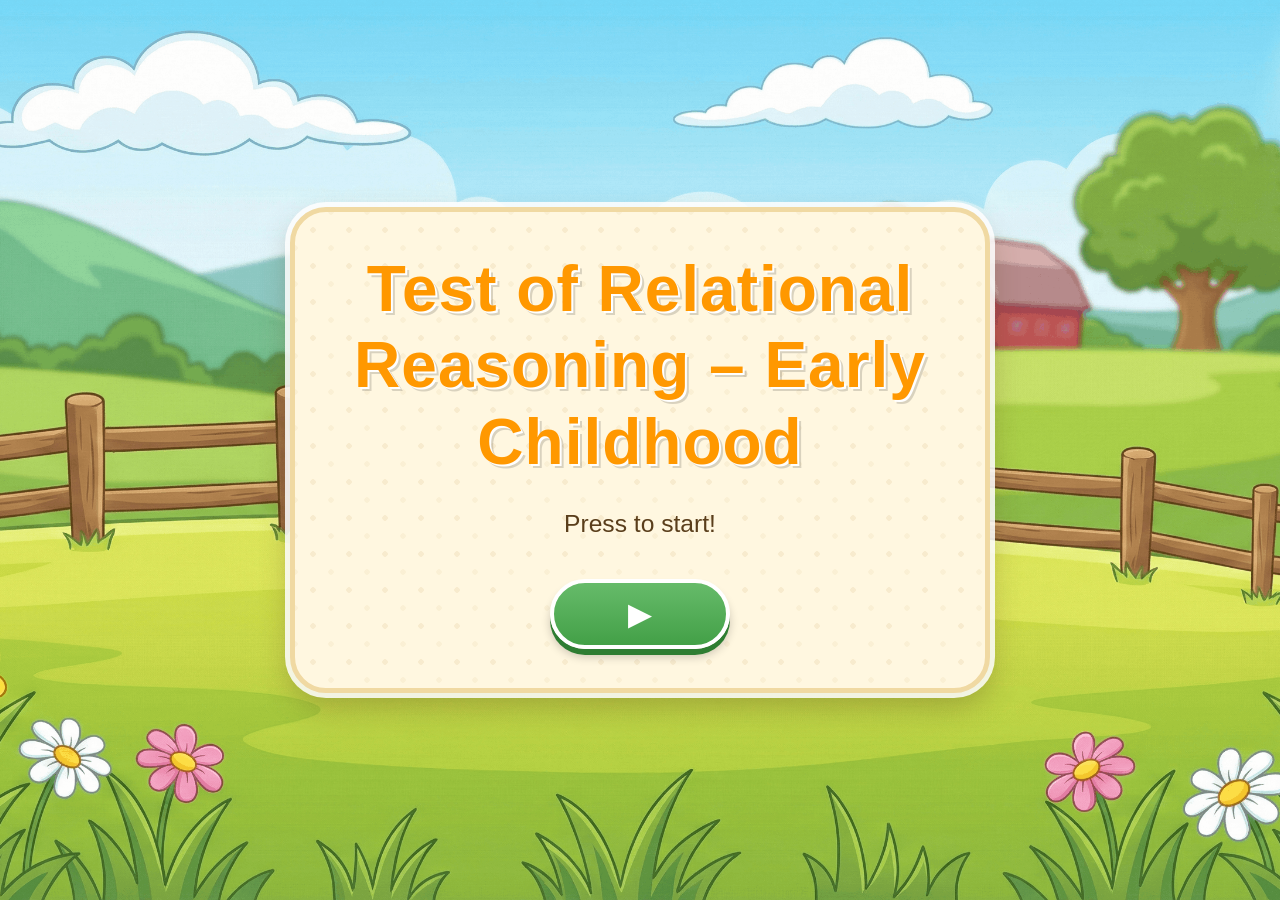
<file: index.html>
<!DOCTYPE html>
<html lang="en">

<head>
    <meta charset="UTF-8">
    <meta http-equiv="X-UA-Compatible" content="IE=edge">
    <meta name="viewport"
        content="width=device-width, initial-scale=1.0, maximum-scale=1.0, user-scalable=no, viewport-fit=cover">

    <!-- iOS/Safari specific -->
    <meta name="apple-mobile-web-app-capable" content="yes">
    <meta name="apple-mobile-web-app-status-bar-style" content="black-translucent">
    <meta name="format-detection" content="telephone=no">

    <!-- Android/Chrome specific -->
    <meta name="mobile-web-app-capable" content="yes">
    <meta name="theme-color" content="#87CEEB">

    <!-- Prevent caching during development -->
    <meta http-equiv="Cache-Control" content="no-cache, no-store, must-revalidate">
    <meta http-equiv="Pragma" content="no-cache">
    <meta http-equiv="Expires" content="0">

    <title>Relational Reasoning Study</title>

    <!-- Preload critical assets. Only the opening page is needed within seconds
         of load; ScreenTransition.preload() warms the in-game scenery later, so
         preloading it here just triggers unused-preload console warnings. -->
    <link rel="preload" href="images/background_images/opening_page.png" as="image">

    <!-- CSS Files -->
    <link rel="stylesheet" href="css/variables.css">
    <link rel="stylesheet" href="css/base.css?v=2">
    <link rel="stylesheet" href="css/layout.css?v=2">
    <!-- CSS - Components -->
    <link rel="stylesheet" href="css/components/header.css?v=2">
    <link rel="stylesheet" href="css/components/pen.css?v=3">
    <link rel="stylesheet" href="css/components/transition.css?v=2">
    <link rel="stylesheet" href="css/components/animal-slot.css?v=5">
    <link rel="stylesheet" href="css/components/controls.css">
    <link rel="stylesheet" href="css/components/data-panel.css">
    <link rel="stylesheet" href="css/components/report.css">
    <link rel="stylesheet" href="css/components/game-switcher.css">
    <link rel="stylesheet" href="css/game-modes/anomaly.css?v=17">
    <link rel="stylesheet" href="css/game-modes/analogy.css?v=10">
    <link rel="stylesheet" href="css/game-modes/antithesis.css?v=22">
    <link rel="stylesheet" href="css/game-modes/antinomy.css?v=4">

    <link rel="stylesheet" href="css/responsive.css?v=3">

    <!-- Favicon -->
    <link rel="icon" href="data:image/svg+xml,<svg xmlns='http://www.w3.org/2000/svg' viewBox='0 0 16 16'><text y='14' font-size='14'>🐑</text></svg>">
</head>

<body class="welcome">
    <!-- Skip to main content (accessibility) -->
    <a href="#main-content" class="skip-link visually-hidden">Skip to main content</a>

    <!-- ==================== -->
    <!-- WELCOME SCREEN       -->
    <!-- ==================== -->
    <div class="start-container" id="start-container">
        <h1 class="game-title">Test of Relational Reasoning - EC</h1>
        <p class="game-instruction">Click the start button to begin!</p>
        <button class="arrow-btn start-btn" aria-label="Start the game">►</button>
    </div>

    <!-- ==================== -->
    <!-- GAME SCREEN          -->
    <!-- ==================== -->
    <main class="game-container hidden" id="game-container" role="main">
        <header class="game-header">
            <h1 class="game-title">"What Goes" Game</h1>
            <p class="problem-counter" id="problem-counter" aria-live="polite"></p>
        </header>

        <div class="problem-area" id="problem-area" id="main-content">
            <!-- Problem content rendered dynamically -->
        </div>

        <nav class="controls" aria-label="Game controls">
            <button class="arrow-btn" id="next-btn" disabled aria-label="Go to next problem">➤</button>
        </nav>

        <!-- Hidden researcher control: triple-tap the bottom-right corner to
             auto-fill the current problem with the correct choice. -->
        <button id="hidden-populate-btn" aria-hidden="true" tabindex="-1"
            style="opacity: 0; position: fixed; bottom: 0; right: 0; width: 50px; height: 50px; z-index: 9999; border: none; background: transparent;"></button>

        <!-- Bottom Left Panel: Game Switcher + Problem Counter -->
        <aside class="bottom-left-panel" id="bottom-left-panel">
            <div class="problem-counter" id="problem-counter-bottom" aria-live="polite"></div>
            <div class="game-switcher" id="game-switcher">
                <button class="game-type-btn game-type-btn--active" data-game="analogy">Analogy</button>
                <button class="game-type-btn" data-game="anomaly">Anomaly</button>
                <button class="game-type-btn" data-game="antinomy">Antinomy</button>
                <button class="game-type-btn" data-game="antithesis">Antithesis</button>

            </div>
        </aside>
    </main>

    <!-- ==================== -->
    <!-- REPORT SCREEN        -->
    <!-- ==================== -->
    <div class="report-container hidden" id="report-container">
        <h1 class="report-title">Experiment Complete!</h1>
        <p class="report-summary" id="report-summary" aria-live="polite"></p>

        <table class="report-table" id="report-table">
            <thead>
                <tr>
                    <th scope="col">Problem #</th>
                    <th scope="col">Type</th>
                    <th scope="col">Time (s)</th>
                    <th scope="col">Correct?</th>
                </tr>
            </thead>
            <tbody>
                <!-- Results populated dynamically -->
            </tbody>
        </table>

        <div class="report-actions">
            <button class="download-btn" onclick="App.downloadData()">
                Download Data (CSV)
            </button>
            <button class="restart-btn" onclick="App.restartExperiment()">
                Start Over
            </button>
        </div>
    </div>

    <!-- ==================== -->
    <!-- DATA PANEL           -->
    <!-- ==================== -->
    <aside class="data-panel" id="data-panel" aria-label="Session statistics" style="display: none !important;">
        <h4>Current Session:</h4>
        <div id="current-data" class="data-panel__content">
            <p><strong>Problems completed:</strong> 0</p>
            <p><strong>Current selections:</strong> 0</p>
            <p><strong>Current time:</strong> 0s</p>
        </div>
    </aside>

    <script src="js/config.js?v=2"></script>
    <script src="js/state.js?v=2"></script>
    <script src="js/problems.js?v=2"></script>
    <script src="js/transition.js?v=3"></script>
    
    <!-- Components -->
    <script src="js/components/AnimalSlot.js?v=2"></script>
    <script src="js/components/AnimalBaseline.js"></script>
    <script src="js/components/Pen.js"></script>
    
    <!-- Interactions -->
    <script src="js/interactions/animation.js?v=7"></script>
    <script src="js/interactions/selection.js"></script>
    <script src="js/data/storage.js"></script>
    <script src="js/data/export.js?v=2"></script>
    <script src="js/renderers/AnomalyRenderer.js?v=2"></script>
    <script src="js/renderers/AnalogyRenderer.js?v=7"></script>
    <script src="js/renderers/AntithesisRenderer.js?v=6"></script>
    <script src="js/renderers/AntinomyRenderer.js?v=7"></script>

    <script src="js/main.js?v=5"></script>
</body>

</html>
</file>
<file: css/variables.css>
/**
 * CSS Custom Properties (Variables)
 * Relational Reasoning Study - "What Does Not Belong?"
 * 
 * Design System for 4-6 year old children
 * Optimized for iPad and desktop browsers
 */

:root {
    /* ==================== */
    /* COLOR PALETTE        */
    /* ==================== */

    /* Primary Dirt/Ground Colors */
    --dirt-primary: #C4956A;
    --dirt-secondary: #A67B52;
    --dirt-highlight: #D4A574;
    --dirt-dark: #8B6914;

    /* Fence Colors */
    --fence-white: #F5F5F0;
    --fence-shadow: rgba(0, 0, 0, 0.1);
    --fence-highlight: rgba(255, 255, 255, 0.3);

    /* Background Colors */
    --bg-sky: #87CEEB;
    --bg-grass: #7CBA3D;

    /* UI Accent Colors */
    --accent-green: #4CAF50;
    --accent-green-hover: #45a049;
    --accent-green-light: rgba(76, 175, 80, 0.5);
    --accent-red: #E57373;
    --accent-gold: #FFD700;
    --accent-gold-light: rgba(255, 215, 0, 0.3);

    /* Text Colors */
    --text-primary: #5A3E1B;
    --text-header: #DF453F;
    --text-secondary: #555555;
    --text-dark: #333333;
    --text-light: #FFFFFF;

    /* Panel/Card Colors */
    --panel-bg: rgba(255, 255, 255, 0.9);
    --panel-bg-solid: #FFFFFF;
    --panel-shadow: rgba(0, 0, 0, 0.1);
    --panel-shadow-strong: rgba(0, 0, 0, 0.2);

    /* Selection States */
    --selected-glow: rgba(76, 175, 80, 0.5);
    --selected-border: #4CAF50;
    --hover-glow: rgba(255, 215, 0, 0.3);
    --hover-border: #8B4513;

    /* Disabled States */
    --disabled-bg: #CCCCCC;
    --disabled-text: #888888;

    /* ==================== */
    /* TYPOGRAPHY           */
    /* ==================== */

    --font-primary: 'Comic Sans MS', 'Chalkboard SE', 'Comic Neue', cursive, sans-serif;

    /* Responsive Font Sizes */
    --title-size: clamp(1.5rem, 4vw, 2.5rem);
    --subtitle-size: clamp(1.1rem, 2.5vw, 1.5rem);
    --instruction-size: clamp(1rem, 2.2vw, 1.4rem);
    --label-size: clamp(0.9rem, 2vw, 1.3rem);
    --body-size: clamp(0.85rem, 1.8vw, 1.1rem);
    --small-size: clamp(0.75rem, 1.5vw, 0.9rem);

    /* Font Weights */
    --weight-normal: 400;
    --weight-bold: 700;

    /* ==================== */
    /* SPACING              */
    /* ==================== */

    --space-xs: clamp(4px, 0.5vw, 8px);
    --space-sm: clamp(8px, 1vw, 12px);
    --space-md: clamp(12px, 1.5vw, 20px);
    --space-lg: clamp(16px, 2vw, 30px);
    --space-xl: clamp(24px, 3vw, 50px);

    /* ==================== */
    /* PEN DIMENSIONS       */
    /* ==================== */

    /* Standardized Slot Size for Consistency */
    --slot-size: 13vw;
    /* Large enough for visibility, small enough to fit 5 */

    /* Main Pen - Calculated from slot size + gaps */
    /* 5 slots * 13vw + 4 gaps * 0.5vw + padding roughly */
    --main-pen-width: 70vw;

    /* Out Pen - Must hold at least 1 slot comfortably */
    --out-pen-size: 28vw;

    /* ==================== */

    /* ==================== */
    /* SHADOWS              */
    /* ==================== */

    --shadow-sm: 0 2px 4px rgba(0, 0, 0, 0.1);
    --shadow-md: 0 4px 8px rgba(0, 0, 0, 0.15);
    --shadow-lg: 0 6px 16px rgba(0, 0, 0, 0.2);
    --shadow-xl: 0 10px 30px rgba(0, 0, 0, 0.25);

    /* Inset shadows for depth */
    --shadow-inset-sm: inset 0 2px 4px rgba(0, 0, 0, 0.1);
    --shadow-inset-md: inset 0 4px 8px rgba(0, 0, 0, 0.15);

    /* Glow effects */
    --glow-selection: 0 0 0 4px var(--selected-border), 0 8px 20px var(--selected-glow);
    --glow-hover: 0 8px 16px rgba(0, 0, 0, 0.2);

    /* ==================== */
    /* TRANSITIONS          */
    /* ==================== */

    --transition-fast: 150ms ease-out;
    --transition-normal: 250ms ease-in-out;
    --transition-slow: 400ms ease-in-out;
    --transition-bounce: 400ms cubic-bezier(0.34, 1.56, 0.64, 1);
    --transition-smooth: 400ms cubic-bezier(0.4, 0, 0.2, 1);

    /* ==================== */
    /* Z-INDEX LAYERS       */
    /* ==================== */

    --z-background: 0;
    --z-ground: 1;
    --z-animals: 5;
    --z-fence: 10;
    --z-labels: 15;
    --z-controls: 100;
    --z-modal: 500;
    --z-animation: 1000;

    /* ==================== */
    /* SAFE AREAS (iOS)     */
    /* ==================== */

    --safe-top: env(safe-area-inset-top, 0px);
    --safe-right: env(safe-area-inset-right, 0px);
    --safe-bottom: env(safe-area-inset-bottom, 0px);
    --safe-left: env(safe-area-inset-left, 0px);

    /* Controls bottom position accounting for iOS */
    --controls-bottom: max(20px, calc(20px + var(--safe-bottom)));
}

/* Dark mode support (optional - can be enabled later) */
@media (prefers-color-scheme: dark) {
    :root {
        /* Could override colors here if needed */
    }
}

/* Reduced motion preference */
@media (prefers-reduced-motion: reduce) {
    :root {
        --transition-fast: 0ms;
        --transition-normal: 0ms;
        --transition-slow: 0ms;
        --transition-bounce: 0ms;
        --transition-smooth: 0ms;
    }
}
</file>
<file: css/base.css>
/**
 * Base Styles
 * Reset, typography, and global body styles
 * Cross-browser compatible: Chrome, Safari (macOS/iOS), Firefox, Edge
 */

/* ==================== */
/* CSS RESET            */
/* ==================== */

*,
*::before,
*::after {
    margin: 0;
    padding: 0;
    box-sizing: border-box;
    /* Prevent tap highlight on all elements */
    -webkit-tap-highlight-color: transparent;
}

html {
    height: 100%;
    overflow: hidden;
    /* SCROLL FIX: Lock the page to prevent background scroll */
    touch-action: none;
    /* SCROLL FIX: Prevent iOS bounce/momentum scroll */
    /* Prevent text size adjustment on orientation change */
    -webkit-text-size-adjust: 100%;
    -ms-text-size-adjust: 100%;
    text-size-adjust: 100%;
    /* Font smoothing for all browsers */
    -webkit-font-smoothing: antialiased;
    -moz-osx-font-smoothing: grayscale;
    /* Smooth scrolling */
    scroll-behavior: smooth;
}

body {
    min-height: 100%;
    height: 100vh;
    overflow: hidden;
    /* SCROLL FIX: Prevent body scroll entirely */
    font-family: var(--font-primary);
    font-size: var(--body-size);
    line-height: 1.5;
    color: var(--text-primary);

    /* Prevent pull-to-refresh on mobile */
    overscroll-behavior: none;

    /* Prevent text selection during game */
    -webkit-user-select: none;
    -moz-user-select: none;
    -ms-user-select: none;
    user-select: none;

    /* Prevent callout on long press (iOS) */
    -webkit-touch-callout: none;
}

/* ==================== */
/* BACKGROUND STATES    */
/* ==================== */

body {
    background: url('../images/background_images/background.png') center center / cover no-repeat fixed;
    display: flex;
    flex-direction: column;
    align-items: center;
    justify-content: center;
    position: relative;
}

body.welcome {
    background: url('../images/background_images/opening_page.png') center center / cover no-repeat fixed;
}

body.report-view {
    background: url('../images/background_images/background.png') center center / cover no-repeat fixed;
    justify-content: flex-start;
    padding-top: var(--space-xl);
}

/* ==================== */
/* TYPOGRAPHY           */
/* ==================== */

h1,
h2,
h3,
h4,
h5,
h6 {
    font-weight: var(--weight-bold);
    line-height: 1.2;
}

h1 {
    font-size: var(--title-size);
}

h2 {
    font-size: var(--subtitle-size);
}

p {
    font-size: var(--body-size);
}

/* ==================== */
/* LINKS & BUTTONS      */
/* ==================== */

a {
    color: inherit;
    text-decoration: none;
}

button {
    font-family: inherit;
    font-size: inherit;
    cursor: pointer;
    border: none;
    background: none;

    /* Touch optimization - all browsers */
    touch-action: manipulation;
    -webkit-tap-highlight-color: transparent;
    -webkit-appearance: none;
    -moz-appearance: none;
    appearance: none;
}

button:focus {
    outline: 3px solid var(--accent-green);
    outline-offset: 2px;
}

/* Safari/older browser support for focus-visible */
button:focus:not(:focus-visible) {
    outline: none;
}

button:focus-visible {
    outline: 3px solid var(--accent-green);
    outline-offset: 2px;
}

/* Firefox-specific focus styling */
button:-moz-focusring {
    outline: 3px solid var(--accent-green);
    outline-offset: 2px;
}

/* ==================== */
/* IMAGES               */
/* ==================== */

img {
    max-width: 100%;
    height: auto;
    display: block;

    /* Prevent dragging */
    -webkit-user-drag: none;
    user-select: none;
    pointer-events: none;
}

/* ==================== */
/* UTILITY CLASSES      */
/* ==================== */

.hidden {
    display: none !important;
}

.visually-hidden {
    position: absolute;
    width: 1px;
    height: 1px;
    padding: 0;
    margin: -1px;
    overflow: hidden;
    clip: rect(0, 0, 0, 0);
    white-space: nowrap;
    border: 0;
}

.no-scroll {
    overflow: hidden;
}

/* ==================== */
/* FOCUS MANAGEMENT     */
/* ==================== */

/* Skip to main content link (accessibility) */
.skip-link {
    position: absolute;
    top: -100%;
    left: 50%;
    transform: translateX(-50%);
    background: var(--panel-bg-solid);
    padding: var(--space-sm) var(--space-md);
    border-radius: var(--radius-md);
    z-index: var(--z-modal);
    transition: top var(--transition-fast);
}

.skip-link:focus {
    top: var(--space-md);
}

/* ==================== */
/* SCROLLBAR STYLING    */
/* ==================== */

::-webkit-scrollbar {
    width: 8px;
    height: 8px;
}

::-webkit-scrollbar-track {
    background: rgba(0, 0, 0, 0.1);
    border-radius: 4px;
}

::-webkit-scrollbar-thumb {
    background: var(--dirt-secondary);
    border-radius: 4px;
}

::-webkit-scrollbar-thumb:hover {
    background: var(--dirt-dark);
}

/* ==================== */
/* SELECTION STYLING    */
/* ==================== */

::selection {
    background: var(--accent-green-light);
    color: var(--text-dark);
}

::-moz-selection {
    background: var(--accent-green-light);
    color: var(--text-dark);
}

/* ==================== */
/* ANIMAL SLOT TOUCH    */
/* ==================== */

/* Prevent scroll/pan from firing when tapping on selectable animals */
.animal-slot {
    touch-action: none;
    -webkit-tap-highlight-color: transparent;
}

/* ==================== */
/* CONFETTI ANIMATION   */
/* ==================== */

@keyframes confettiFall {
    0% {
        transform: translateY(0) rotate(0deg);
        opacity: 1;
    }
    80% {
        opacity: 1;
    }
    100% {
        transform: translateY(110vh) rotate(720deg);
        opacity: 0;
    }
}
</file>
<file: css/layout.css>
/**
 * Layout Styles
 * Main containers, grids, and structural layouts
 */

/* ==================== */
/* MAIN CONTAINERS      */
/* ==================== */

.game-container {
    max-width: 100%;
    width: 100%;
    background: transparent;
    padding: var(--space-sm) var(--space-md);
    margin: 0;
    position: relative;
    z-index: var(--z-background);
    
    display: flex;
    flex-direction: column;
    align-items: center;
    gap: var(--space-sm);
    
    /* Take up most of the viewport */
    min-height: 95vh;
}

/* Splash/report card: cream with a faint dot pattern, tan border and a
   white ring, like a storybook sign */
.start-container {
    width: 100%;
    max-width: 700px;
    padding: var(--space-xl);
    background:
        radial-gradient(rgba(209, 174, 111, 0.16) 2.5px, transparent 3px),
        radial-gradient(rgba(209, 174, 111, 0.10) 2.5px, transparent 3px),
        #FFF7E0;
    background-size: 36px 36px, 36px 36px, auto;
    background-position: 0 0, 18px 18px, 0 0;
    border: 5px solid #F0D9A2;
    border-radius: 36px;
    box-shadow:
        0 0 0 5px rgba(255, 255, 255, 0.85),
        0 14px 30px rgba(90, 62, 27, 0.30);
    text-align: center;
    position: relative;
    z-index: var(--z-background);
}

.report-container {
    width: 100%;
    max-width: 900px;
    margin: var(--space-xl) auto;
    padding: var(--space-xl);
    background:
        radial-gradient(rgba(209, 174, 111, 0.16) 2.5px, transparent 3px),
        radial-gradient(rgba(209, 174, 111, 0.10) 2.5px, transparent 3px),
        #FFF7E0;
    background-size: 36px 36px, 36px 36px, auto;
    background-position: 0 0, 18px 18px, 0 0;
    border: 5px solid #F0D9A2;
    border-radius: 36px;
    box-shadow:
        0 0 0 5px rgba(255, 255, 255, 0.85),
        0 14px 30px rgba(90, 62, 27, 0.30);
    text-align: center;
}

/* ==================== */
/* PROBLEM AREA         */
/* ==================== */

.problem-area {
    display: flex;
    flex-direction: column;
    gap: var(--space-sm);
    padding: 0 var(--space-md) var(--space-lg);
    width: 100%;
    overflow: visible;
    
    /* Fill available space */
    flex: 1;
    /* Changed from center to flex-start + padding to move pens lower */
    justify-content: flex-start;
    padding-top: 5vh;  /* Push content down by 5% of viewport height */
}

/* ==================== */
/* GAME MODE LAYOUTS    */
/* ==================== */

/* Anomaly & Analogy horizontal layout - cross-browser flexbox */
.anomaly-layout,
.analogy-layout {
    display: -webkit-box;
    display: -webkit-flex;
    display: -ms-flexbox;
    display: flex;
    -webkit-box-align: start;
    -webkit-align-items: flex-start;
    -ms-flex-align: start;
    align-items: flex-start;
    -webkit-box-pack: center;
    -webkit-justify-content: center;
    -ms-flex-pack: center;
    justify-content: center;
    gap: 10vw;
    /* 5% margin from screen edges */
    width: 90%;
    max-width: 90vw;
    margin-left: 5%;
    margin-right: 5%;
    overflow: visible;
    min-height: 65vh;
    padding: 0;
    
    /* Center vertically */
    flex: 1;
    align-content: center;
}

/* Antithesis & Antinomy vertical sections */
.problem-section {
    display: flex;
    flex-direction: column;
    align-items: center;
    gap: var(--space-md);
    overflow: visible;
}

/* ==================== */
/* ANIMAL GRID          */
/* ==================== */

.animal-grid {
    display: -ms-grid;
    display: grid;
    gap: var(--slot-gap);
    width: 100%;
    height: 100%;
    /* ========================================================== */
    /* GRID ALIGNMENT - Controls how animal slots are positioned  */
    /* align-items: end = slots align to BOTTOM for baseline      */
    /* ========================================================== */
    justify-items: stretch;
    align-items: end;  /* Align slots to BOTTOM for consistent baseline */
}

/* Grid variants for different pen types */
.animal-grid--main {
    grid-template-columns: repeat(auto-fit, minmax(var(--slot-size), 1fr));
    max-width: 100%;
}

.animal-grid--out {
    grid-template-columns: 1fr;
    grid-template-rows: 1fr;
    place-items: stretch;  /* Slot fills the cell - alignment handled inside */
}

.animal-grid--question {
    grid-template-columns: repeat(3, 1fr);
    gap: var(--slot-gap);
}

.animal-grid--answers {
    grid-template-columns: repeat(auto-fit, minmax(var(--slot-size-small), 1fr));
    gap: var(--slot-gap);
}

/* 5-column grid for anomaly main pen */
.animal-grid--anomaly {
    grid-template-columns: repeat(5, 1fr);
    grid-template-rows: 1fr;
}

/* 4-column grid for some problems */
.animal-grid--4col {
    grid-template-columns: repeat(4, 1fr);
}

/* ==================== */
/* FLEXBOX UTILITIES    */
/* ==================== */

.flex-center {
    display: flex;
    align-items: center;
    justify-content: center;
}

.flex-column {
    display: flex;
    flex-direction: column;
}

.flex-row {
    display: flex;
    flex-direction: row;
}

.flex-wrap {
    flex-wrap: wrap;
}

.gap-sm { gap: var(--space-sm); }
.gap-md { gap: var(--space-md); }
.gap-lg { gap: var(--space-lg); }

/* ==================== */
/* PEN CONTAINER        */
/* ==================== */

.pen {
    display: flex;
    flex-direction: column;
    align-items: center;
    gap: var(--space-sm);
    overflow: visible;
}

/* ==================== */
/* GATE/ARROW ELEMENT   */
/* ==================== */

.gate-container {
    display: flex;
    align-items: center;
    justify-content: center;
    margin-top: 15vh;
}

.gate-image {
    width: clamp(120px, 15vw, 220px);
    height: auto;
    pointer-events: none;
}

/* ==================== */
/* BUCKET CONTAINER     */
/* ==================== */

.bucket-container {
    display: flex;
    flex-direction: column;
    align-items: center;
    margin-top: 10vh;
}
</file>
<file: css/components/header.css>
/**
 * Header Component Styles
 * Game title, instructions, and problem counter
 */

/* ==================== */
/* GAME HEADER          */
/* ==================== */

.game-header {
    text-align: center;
    background: transparent;
    /* Removed background */
    /* border-radius: var(--radius-lg); */
    padding: var(--space-sm) var(--space-lg);
    /* box-shadow: var(--shadow-md); */
    width: fit-content;
    max-width: 90%;
    margin: 0 auto var(--space-xs);
}

/* ==================== */
/* TITLE                */
/* ==================== */

.game-title {
    font-size: var(--title-size);
    font-family: 'Comic Sans MS', 'Chalkboard SE', sans-serif;
    /* Cartoon Font */
    font-weight: 800;
    color: #FF9800;
    /* Bright Orange */
    margin-bottom: var(--space-xs);
    /* Pop-out Shadow */
    text-shadow:
        2px 2px 0px #fff,
        4px 4px 0px rgba(0, 0, 0, 0.15);
    letter-spacing: 1px;
    visibility: hidden;
    /* Hide title but keep layout space */
}

/* Quotation marks styling */
.game-title::before,
.game-title::after {
    color: var(--text-header);
}

/* ==================== */
/* PROBLEM COUNTER      */
/* ==================== */

/* Problem counter in header is hidden - moved to bottom left panel */
.game-header .problem-counter {
    display: none;
}

/* ==================== */
/* INSTRUCTION TEXT     */
/* ==================== */

.game-instruction {
    font-size: var(--instruction-size);
    color: var(--text-secondary);
    margin-top: var(--space-xs);
    line-height: 1.4;
}

/* ==================== */
/* SECTION LABELS       */
/* ==================== */

.problem-label {
    font-size: var(--label-size);
    font-weight: var(--weight-bold);
    color: var(--text-primary);
    background: var(--panel-bg);
    padding: var(--space-xs) var(--space-md);
    border-radius: var(--radius-md);
    box-shadow: var(--shadow-sm);
    position: relative;
    z-index: var(--z-labels);
    white-space: nowrap;
}

/* Label with decorative underline */
.problem-label::after {
    content: '';
    position: absolute;
    bottom: -2px;
    left: 50%;
    transform: translateX(-50%);
    width: 60%;
    height: 2px;
    background: linear-gradient(90deg,
            transparent,
            var(--dirt-secondary),
            transparent);
    border-radius: 1px;
}

/* ==================== */
/* WELCOME SCREEN       */
/* ==================== */

.start-container .game-title {
    font-size: clamp(2.5rem, 6vw, 4rem);
    /* Increased size significantly */
    margin-bottom: var(--space-lg);
    visibility: visible;
    /* Override global hidden state for splash screens */
}

.start-container .game-instruction {
    margin-bottom: var(--space-xl);
    color: var(--text-primary);
    font-size: calc(var(--instruction-size) * 1.1);
}
</file>
<file: css/components/pen.css>
/**
 * Pen Component - SHARED STRUCTURAL STYLES ONLY
 * 
 * This file contains ONLY the base structure that all pens need.
 * All sizing, positioning, and customization is in each game's CSS file:
 * 
 * - anomaly.css    → Anomaly game controls
 * - analogy.css    → Analogy game controls
 * - antithesis.css → Antithesis game controls
 * - antinomy.css   → Antinomy game controls
 */

/* ==================== */
/* BASE PEN STRUCTURE   */
/* ==================== */

.pen-surface {
    position: relative;
    display: flex;
    align-items: center;
    justify-content: center;
    overflow: visible;
    border-radius: var(--radius-sm);
}

/* ==================== */
/* GROUND STRUCTURE     */
/* ==================== */

.pen-ground {
    position: absolute;
    z-index: var(--z-ground);

    /* Default ground image - games can override */
    background-image: url('../../images/elements/ground_1.png');
    background-size: 100% 100%;
    background-position: center;
    background-repeat: no-repeat;
}

/* ==================== */
/* CONTENT STRUCTURE    */
/* ==================== */

.pen-content {
    position: absolute;
    z-index: var(--z-animals);

    display: flex;
    align-items: stretch;
    justify-content: center;
    overflow: visible;
    padding: 0;
}

/* ==================== */
/* FENCE STRUCTURE      */
/* ==================== */

.pen-fence {
    position: absolute;
    top: 0;
    left: 0;
    right: 0;
    bottom: 0;
    pointer-events: none;
    z-index: var(--z-fence);

    display: flex;
    align-items: center;
    justify-content: center;
}

.pen-fence img {
    width: 100%;
    height: 100%;
    object-fit: fill;
    display: block;
}

/*
 * The pen artwork was originally SVG with preserveAspectRatio="xMidYMid meet",
 * which letterboxes inside the box instead of stretching — even against the
 * per-game "object-fit: fill !important" rules, which were no-ops for SVG. The
 * game layouts were designed around that. The PNG replacements must use
 * object-fit: contain to reproduce it; the doubled [src] attribute plus
 * !important is required to outrank those per-game rules. pen_2 and the gate
 * images were always PNG and always stretched, so they keep the default fill.
 */
html body .pen-fence img[src*="pen_1."][src],
html body .pen-fence img[src*="pen_1a_"][src],
html body .pen-fence img[src*="analogy_pen"][src] {
    object-fit: contain !important;
}

/* ==================== */
/* SHADOW (OPTIONAL)    */
/* ==================== */

.pen-shadow {
    position: absolute;
    bottom: -8px;
    left: 5%;
    right: 5%;
    height: 16px;
    background: radial-gradient(ellipse at center,
            rgba(0, 0, 0, 0.25) 0%,
            rgba(0, 0, 0, 0.1) 50%,
            transparent 80%);
    z-index: calc(var(--z-ground) - 1);
    filter: blur(4px);
}
</file>
<file: css/components/transition.css>
/**
 * Screen Transition Veil
 * Sits above everything, including the flying-clone animation layer (1000) and
 * the report overlay (99999).
 */

:root {
    --veil-fade-out: 370ms;
    --veil-fade-in: 520ms;
    --veil-hold: 120ms;
    --veil-color: #0d1b2a;
}

#screen-veil {
    position: fixed;
    inset: 0;
    background: var(--veil-color);
    z-index: 2147483000;

    opacity: 0;
    pointer-events: none;
    transition: opacity var(--veil-fade-in) cubic-bezier(0.22, 0.61, 0.36, 1);
}

/* Covering the screen: opaque, and swallowing taps so kids cannot
   click a button while the next screen is being assembled. */
#screen-veil.is-covering {
    opacity: 1;
    transition: opacity var(--veil-fade-out) cubic-bezier(0.4, 0, 0.2, 1);
    pointer-events: auto;
}

@media (prefers-reduced-motion: reduce) {

    #screen-veil,
    #screen-veil.is-covering {
        transition: none;
    }
}
</file>
<file: css/components/animal-slot.css>
/**
 * Animal Slot Component Styles
 * Interactive tiles containing animals
 */

/* ==================== */
/* BASE SLOT            */
/* ==================== */

.animal-slot {
    /* PROPORTIONAL SIZING - scales with viewport - LARGER */
    width: 11vw;
    height: 100%;
    min-width: 100px;
    /* FIX: Increased min-width to prevent overlap */
    min-height: 120px;

    /* NO visible background or border - animals on shared ground */
    background: transparent;
    border: none;
    border-radius: var(--radius-md);

    /* Layout - align animals to BOTTOM for consistent baseline */
    display: flex;
    flex-direction: column;
    align-items: center;
    justify-content: flex-end;
    /* Align to BOTTOM */
    position: relative;

    /* Interaction */
    cursor: default;
    touch-action: manipulation;
    -webkit-tap-highlight-color: transparent;

    /* Transitions */
    transition:
        transform var(--transition-normal),
        box-shadow var(--transition-normal),
        background var(--transition-fast);
}

/* ==================== */
/* SLOT STATES          */
/* ==================== */

/* Empty slot */
.animal-slot--empty {
    cursor: default;
    pointer-events: none;
}

/* Populated slot (has animal) */
.animal-slot--populated {
    cursor: pointer;
}

/* Selectable slot (can be clicked) */
.animal-slot--selectable {
    cursor: pointer;
    /* NO visible border or background - clean look */
    border: none;
    background: transparent;
}

.animal-slot--selectable:hover {
    /* Only subtle lift effect - NO color, NO border */
    transform: translateY(-4px);
    box-shadow: none;
    background: transparent;
    border: none;
}

.animal-slot--selectable:active {
    transform: translateY(-2px) scale(0.98);
}

/* Selected slot (currently chosen) - NO visible styling */
.animal-slot--selected {
    transform: translateY(-4px) scale(1.02);
    box-shadow: none;
    background: transparent;
    border: none;
}

.animal-slot--selected:hover {
    transform: translateY(-4px) scale(1.02);
    box-shadow: none;
    background: transparent;
}

/* Animating slot (during transition) */
.animal-slot--animating {
    pointer-events: none;
    opacity: 0.5;
}

/* Grouped slot (multiple animals) */
.animal-slot--grouped {
    width: calc(var(--slot-size) * 1.5);
    min-width: calc(var(--min-touch-target) * 1.5);
}

/* ==================== */
/* ANIMAL GROUP         */
/* ==================== */

.animal-group {
    /* CRITICAL: Fill the entire slot and align content to bottom */
    position: absolute;
    top: 0;
    bottom: 0;
    left: 0;
    right: 0;
    display: flex;
    flex-wrap: wrap;
    justify-content: center;
    align-items: flex-end;
    /* Align images to BOTTOM of this container */
    gap: 4px;
    padding: 0;
}

/* Single animal in group */
.animal-group--single {
    justify-content: center;
    align-items: flex-end;
}

/* Multiple animals adjustment */
.animal-slot--grouped .animal-group {
    align-items: flex-end;
}

/* ==================== */
/* ANIMAL IMAGE         */
/* ==================== */

.animal-image {
    /* Base image styles - size controlled by size variants below */
    object-fit: contain;
    object-position: center bottom;
    pointer-events: none;
    display: block;

    /* Smooth size transitions */
    transition: all var(--transition-normal);

    /* Prevent selection */
    -webkit-user-drag: none;
    user-select: none;
}

/* ============================================================ */
/* SIZE VARIANTS - FIXED VIEWPORT SIZES FOR CONSISTENCY         */
/* Animals stay the SAME SIZE in main pen AND out pen           */
/* ============================================================ */

/* ============================================================ */
/* SIZE VARIANTS - FIXED HEIGHTS (ORIGINAL LOGIC)               */
/* ============================================================ */

.animal-image--large {
    /* LARGE: 28vh fixed height */
    width: auto;
    height: 28vh;
    max-width: none;
    /* Allow natural width */
    max-height: 28vh;
}

.animal-image--medium {
    /* MEDIUM: 22vh fixed height (scaled up from 20vh) */
    width: auto;
    height: 22vh;
    max-width: none;
    max-height: 22vh;
}

.animal-image--small {
    /* SMALL: 13vh fixed height */
    width: auto;
    height: 13vh;
    max-width: none;
    max-height: 13vh;
}

/* Grouped animals (multiple animals in one slot) - smaller to fit */
.animal-slot--grouped .animal-image--large {
    width: auto;
    height: 18vh;
    max-width: none;
    max-height: 18vh;
}

.animal-slot--grouped .animal-image--medium {
    width: auto;
    height: 16vh;
    max-width: none;
    max-height: 16vh;
}

.animal-slot--grouped .animal-image--small {
    width: auto;
    height: 10vh;
    max-width: none;
    max-height: 10vh;
}

/* Downscale cats to match other animals visually */
.animal-image--cat.animal-image--large,
.animal-image--cat.animal-image--medium {
    transform: scale(0.9);
    transform-origin: bottom center;
}

/* REMOVED: Specific Out Pen sizing override that caused scaling issues. */

/* ==================== */
/* OUT PEN SLOT         */
/* ==================== */

.animal-slot--out {
    /* OUT PEN SLOT - MUST match main pen slot size so animals don't resize */
    /* These values should match .anomaly-layout .pen-surface--out .animal-slot */
    width: 11vw;
    height: 100%;
    /* Fill the container height */
    min-width: 90px;
    min-height: 120px;
    cursor: pointer;
}

.animal-slot--out.animal-slot--empty {
    /* No placeholder - clean empty state */
    border: none;
    background: transparent;
    cursor: default;
}

.animal-slot--out.animal-slot--populated {
    border: none;
    background: transparent;
    cursor: pointer;
}

/* Out pen slot is clickable when populated - NO visible styling */
.animal-slot--out.animal-slot--populated:hover {
    transform: translateY(-4px);
    box-shadow: none;
    background: transparent;
}

.animal-slot--out.animal-slot--populated:active {
    transform: translateY(-2px) scale(0.98);
}

/* ==================== */
/* SELECTION INDICATOR  */
/* ==================== */

/* Selection indicator DISABLED - no visible ring */
.animal-slot--selected::before {
    content: none;
    /* Disabled - no pulsing ring */
}

@keyframes pulse-ring {

    0%,
    100% {
        transform: scale(1);
        opacity: 0.5;
    }

    50% {
        transform: scale(1.05);
        opacity: 0.3;
    }
}

/* ==================== */
/* FOCUS STATES         */
/* ==================== */

.animal-slot--selectable:focus {
    outline: 3px solid var(--accent-green);
    outline-offset: 2px;
}

.animal-slot--selectable:focus:not(:focus-visible) {
    outline: none;
}

.animal-slot--selectable:focus-visible {
    outline: 3px solid var(--accent-green);
    outline-offset: 2px;
}

/* ==================== */
/* FLYING CLONE         */
/* ==================== */

/* Used during animation when animal moves between pens */
.animal-slot--flying-clone {
    position: fixed;
    z-index: var(--z-animation);
    pointer-events: none;
    /* JS animation.js dynamically handles transition properties */
}

.animal-slot--flying-clone.animal-slot--flying-out {
    animation: fly-out 0.4s ease-in-out forwards;
}

.animal-slot--flying-clone.animal-slot--flying-in {
    animation: fly-in 0.4s ease-in-out forwards;
}

/* JS animation handles inner image positioning structurally */

@keyframes fly-out {
    0% {
        transform: scale(1);
    }

    50% {
        transform: scale(1.1) translateY(-10px);
    }

    100% {
        transform: scale(1);
    }
}

@keyframes fly-in {
    0% {
        transform: scale(1);
        opacity: 0;
    }

    100% {
        transform: scale(1);
        opacity: 1;
    }
}

/* ==================== */
/* SLOT POP ANIMATION   */
/* ==================== */

@keyframes slot-pop {
    0% {
        transform: scale(1);
    }

    40% {
        transform: scale(1.12);
    }

    70% {
        transform: scale(0.95);
    }

    100% {
        transform: scale(1);
    }
}

.animal-slot--pop {
    animation: slot-pop 0.3s ease-out;
}
</file>
<file: css/components/controls.css>
/**
 * Controls Component Styles
 * Navigation buttons and control panel
 */

/* ==================== */
/* CONTROLS CONTAINER   */
/* ==================== */

.controls {
    display: flex;
    justify-content: center;
    align-items: center;
    gap: var(--space-md);

    /* Fixed position at top-right (researcher access, away from child) */
    position: fixed;
    top: var(--space-md);
    right: var(--space-md);
    left: auto;
    transform: none;

    /* Styling */
    padding: var(--space-sm) var(--space-lg);
    background: transparent;

    /* Above content */
    z-index: var(--z-controls);

    /* iOS safe area */
    padding-top: max(var(--space-sm), var(--safe-top));
}

/* ==================== */
/* PRIMARY BUTTON       */
/* ==================== */

.btn-primary {
    /* Sizing - large for children */
    min-width: 140px;
    min-height: 56px;
    padding: var(--space-sm) var(--space-lg);

    /* Touch target */
    touch-action: manipulation;

    /* Appearance */
    background: var(--accent-green);
    color: var(--text-light);
    font-size: var(--subtitle-size);
    font-weight: var(--weight-bold);
    font-family: var(--font-primary);

    /* Shape */
    border: none;
    border-radius: var(--radius-md);

    /* Effects */
    box-shadow:
        0 4px 0 #3d8b40,
        var(--shadow-md);

    /* Interaction */
    cursor: pointer;
    transition:
        transform var(--transition-fast),
        box-shadow var(--transition-fast),
        background var(--transition-fast);
}

.btn-primary:hover:not(:disabled) {
    background: var(--accent-green-hover);
    transform: translateY(-2px);
    box-shadow:
        0 6px 0 #3d8b40,
        var(--shadow-lg);
}

.btn-primary:active:not(:disabled) {
    transform: translateY(2px);
    box-shadow:
        0 2px 0 #3d8b40,
        var(--shadow-sm);
}

/* ==================== */
/* ARROW BUTTON         */
/* ==================== */

.arrow-btn {
    /* Sizing */
    width: clamp(100px, 15vw, 160px);
    height: clamp(50px, 8vh, 70px);

    /* Appearance */
    background: linear-gradient(to bottom, #66BB6A, #43A047);
    /* Green Gradient */
    color: white;
    font-size: clamp(1.8rem, 3.5vw, 2.5rem);
    font-weight: 900;
    font-family: 'Comic Sans MS', 'Chalkboard SE', sans-serif;

    /* Shape */
    border: 4px solid white;
    /* Sticker Look */
    border-radius: 50px;
    /* Full Capsule */

    /* Layout */
    display: inline-flex;
    align-items: center;
    justify-content: center;

    /* Effects */
    box-shadow:
        0 6px 0 #2E7D32,
        /* Deep Green 3D edge */
        0 8px 10px rgba(0, 0, 0, 0.2);

    /* Interaction */
    cursor: pointer;
    touch-action: manipulation;
    transition: all 0.15s cubic-bezier(0.34, 1.56, 0.64, 1);
    /* Bouncy */
}

.arrow-btn:hover:not(:disabled) {
    transform: translateY(-4px) scale(1.02);
    box-shadow:
        0 10px 0 #2E7D32,
        0 12px 15px rgba(0, 0, 0, 0.2);
    background: linear-gradient(to bottom, #81C784, #4CAF50);
}

.arrow-btn:active:not(:disabled) {
    transform: translateY(4px);
    box-shadow:
        0 2px 0 #2E7D32,
        0 2px 4px rgba(0, 0, 0, 0.2);
}

/* ==================== */
/* DISABLED STATE       */
/* ==================== */

.btn-primary:disabled,
.arrow-btn:disabled {
    background: var(--disabled-bg);
    color: var(--disabled-text);
    cursor: not-allowed;
    transform: none;
    box-shadow:
        0 2px 0 #999,
        var(--shadow-sm);
}

.btn-primary:disabled:hover,
.arrow-btn:disabled:hover {
    background: var(--disabled-bg);
    transform: none;
    box-shadow:
        0 2px 0 #999,
        var(--shadow-sm);
}

/* ==================== */
/* START BUTTON         */
/* ==================== */

.start-btn {
    /* Larger for welcome screen */
    min-width: 180px;
    min-height: 70px;
    font-size: clamp(2rem, 4vw, 2.5rem);
    padding: var(--space-md) var(--space-xl);
}

/* ==================== */
/* ICON BUTTONS         */
/* ==================== */

.btn-icon {
    width: 48px;
    height: 48px;
    padding: 0;
    border-radius: 50%;
    display: flex;
    align-items: center;
    justify-content: center;
}

.btn-icon svg {
    width: 24px;
    height: 24px;
    fill: currentColor;
}

/* ==================== */
/* BUTTON GROUP         */
/* ==================== */

.btn-group {
    display: flex;
    gap: var(--space-sm);
    align-items: center;
}

/* ==================== */
/* FOCUS STATES         */
/* ==================== */

.btn-primary:focus,
.arrow-btn:focus {
    outline: 3px solid var(--accent-gold);
    outline-offset: 2px;
}

.btn-primary:focus:not(:focus-visible),
.arrow-btn:focus:not(:focus-visible) {
    outline: none;
}

.btn-primary:focus-visible,
.arrow-btn:focus-visible {
    outline: 3px solid var(--accent-gold);
    outline-offset: 2px;
}

/* ==================== */
/* BUTTON ANIMATIONS    */
/* ==================== */

@keyframes btn-pulse {

    0%,
    100% {
        transform: scale(1);
    }

    50% {
        transform: scale(1.05);
    }
}

/* Pulse when enabled after selection */
.arrow-btn--pulse:not(:disabled) {
    animation: btn-pulse 0.8s ease-in-out 2;
}
</file>
<file: css/components/data-panel.css>
/**
 * Data Panel Component Styles
 * Session statistics display
 */

/* ==================== */
/* DATA PANEL           */
/* ==================== */

.data-panel {
    position: fixed;
    top: var(--space-md);
    right: var(--space-md);
    
    /* Styling */
    background: var(--panel-bg-solid);
    padding: var(--space-md);
    border-radius: var(--radius-md);
    box-shadow: var(--shadow-md);
    
    /* Sizing */
    max-width: 220px;
    min-width: 180px;
    
    /* Typography */
    font-size: var(--small-size);
    
    /* Layer */
    z-index: var(--z-controls);
}

/* ==================== */
/* PANEL HEADER         */
/* ==================== */

.data-panel h4 {
    font-size: var(--body-size);
    color: var(--text-primary);
    margin-bottom: var(--space-sm);
    padding-bottom: var(--space-xs);
    border-bottom: 2px solid var(--dirt-primary);
}

/* ==================== */
/* PANEL CONTENT        */
/* ==================== */

.data-panel__content {
    display: flex;
    flex-direction: column;
    gap: var(--space-xs);
}

.data-panel p {
    margin: 0;
    line-height: 1.4;
    color: var(--text-secondary);
}

.data-panel strong {
    color: var(--text-dark);
}

/* ==================== */
/* STAT ITEMS           */
/* ==================== */

.data-panel__stat {
    display: flex;
    justify-content: space-between;
    align-items: center;
    padding: var(--space-xs) 0;
}

.data-panel__stat:not(:last-child) {
    border-bottom: 1px solid rgba(0, 0, 0, 0.05);
}

.data-panel__label {
    color: var(--text-secondary);
}

.data-panel__value {
    font-weight: var(--weight-bold);
    color: var(--text-primary);
}

/* ==================== */
/* HIGHLIGHT VALUES     */
/* ==================== */

.data-panel__value--success {
    color: var(--accent-green);
}

.data-panel__value--warning {
    color: var(--accent-gold);
}

.data-panel__value--error {
    color: var(--accent-red);
}

/* ==================== */
/* MINIMIZED STATE      */
/* ==================== */

.data-panel--minimized {
    max-width: 48px;
    min-width: 48px;
    padding: var(--space-sm);
    cursor: pointer;
}

.data-panel--minimized h4,
.data-panel--minimized .data-panel__content {
    display: none;
}

.data-panel--minimized::after {
    content: '📊';
    font-size: 1.5rem;
    display: block;
    text-align: center;
}

/* ==================== */
/* MOBILE ADJUSTMENTS   */
/* ==================== */

@media (max-width: 768px) {
    .data-panel {
        top: auto;
        bottom: calc(var(--controls-bottom) + 80px);
        right: var(--space-sm);
        max-width: 160px;
        min-width: 140px;
        font-size: calc(var(--small-size) * 0.9);
        padding: var(--space-sm);
    }
}

/* Hide on very small screens */
@media (max-width: 480px) {
    .data-panel {
        display: none;
    }
}
</file>
<file: css/components/report.css>
/**
 * Report Component Styles
 * Final results and data export screen
 */

/* ==================== */
/* REPORT CONTAINER     */
/* ==================== */

.report-container {
    width: 100%;
    max-width: 900px;
    margin: var(--space-xl) auto;
    padding: var(--space-xl);
    background: var(--panel-bg);
    border-radius: var(--radius-xl);
    box-shadow: var(--shadow-xl);
    text-align: center;
}

/* ==================== */
/* REPORT HEADER        */
/* ==================== */

.report-title {
    font-size: var(--title-size);
    color: #2196F3;
    margin-bottom: var(--space-md);
}

.report-summary {
    font-size: var(--subtitle-size);
    color: var(--text-secondary);
    margin-bottom: var(--space-lg);
    padding: var(--space-md);
    background: rgba(33, 150, 243, 0.1);
    border-radius: var(--radius-md);
}

/* ==================== */
/* RESULTS TABLE        */
/* ==================== */

.report-table {
    width: 100%;
    border-collapse: collapse;
    margin-bottom: var(--space-lg);
    font-size: var(--body-size);
    text-align: left;
}

.report-table th,
.report-table td {
    border: 1px solid #DDD;
    padding: var(--space-sm) var(--space-md);
}

.report-table th {
    background-color: #F4F6F8;
    font-weight: var(--weight-bold);
    color: var(--text-dark);
}

.report-table tbody tr:nth-child(even) {
    background-color: #F9F9F9;
}

.report-table tbody tr:hover {
    background-color: rgba(33, 150, 243, 0.05);
}

/* ==================== */
/* RESULT INDICATORS    */
/* ==================== */

.result-correct {
    color: var(--accent-green);
    font-weight: var(--weight-bold);
}

.result-incorrect {
    color: var(--accent-red);
    font-weight: var(--weight-bold);
}

/* ==================== */
/* SCORE DISPLAY        */
/* ==================== */

.score-display {
    display: flex;
    justify-content: center;
    gap: var(--space-xl);
    margin-bottom: var(--space-lg);
}

.score-item {
    text-align: center;
    padding: var(--space-md);
    background: rgba(0, 0, 0, 0.03);
    border-radius: var(--radius-md);
    min-width: 120px;
}

.score-item__value {
    font-size: clamp(2rem, 5vw, 3rem);
    font-weight: var(--weight-bold);
    color: var(--text-primary);
}

.score-item__label {
    font-size: var(--small-size);
    color: var(--text-secondary);
    margin-top: var(--space-xs);
}

/* ==================== */
/* DOWNLOAD SECTION     */
/* ==================== */

.report-actions {
    display: flex;
    justify-content: center;
    gap: var(--space-md);
    flex-wrap: wrap;
    margin-top: var(--space-lg);
}

.download-btn {
    display: inline-flex;
    align-items: center;
    gap: var(--space-sm);
    padding: var(--space-sm) var(--space-lg);
    background: #2196F3;
    color: white;
    font-size: var(--body-size);
    font-weight: var(--weight-bold);
    border: none;
    border-radius: var(--radius-md);
    cursor: pointer;
    transition: background var(--transition-fast);
}

.download-btn:hover {
    background: #1976D2;
}

.download-btn::before {
    content: '📥';
    font-size: 1.2em;
}

/* ==================== */
/* RESTART BUTTON       */
/* ==================== */

.restart-btn {
    display: inline-flex;
    align-items: center;
    gap: var(--space-sm);
    padding: var(--space-sm) var(--space-lg);
    background: var(--accent-green);
    color: white;
    font-size: var(--body-size);
    font-weight: var(--weight-bold);
    border: none;
    border-radius: var(--radius-md);
    cursor: pointer;
    transition: background var(--transition-fast);
}

.restart-btn:hover {
    background: var(--accent-green-hover);
}

.restart-btn::before {
    content: '🔄';
    font-size: 1.2em;
}

/* ==================== */
/* MOBILE ADJUSTMENTS   */
/* ==================== */

@media (max-width: 768px) {
    .report-container {
        margin: var(--space-md);
        padding: var(--space-md);
    }
    
    .report-table {
        font-size: var(--small-size);
    }
    
    .report-table th,
    .report-table td {
        padding: var(--space-xs) var(--space-sm);
    }
    
    .score-display {
        flex-direction: column;
        gap: var(--space-sm);
    }
}
</file>
<file: css/components/game-switcher.css>
/**
 * Game Switcher Component Styles
 * Bottom-left corner controls for switching between game types
 */

/* ==================== */
/* BOTTOM LEFT PANEL    */
/* ==================== */

.bottom-left-panel {
    position: fixed;
    top: var(--space-md);
    left: var(--space-md);
    z-index: var(--z-controls);

    display: flex;
    flex-direction: column;
    gap: var(--space-sm);

    /* iOS safe area */
    padding-left: var(--safe-left);
    padding-top: max(var(--space-sm), var(--safe-top));
}

/* ==================== */
/* PROBLEM COUNTER      */
/* ==================== */

.bottom-left-panel .problem-counter {
    font-size: var(--body-size);
    font-weight: var(--weight-bold);
    color: var(--text-dark);
    background: transparent;
    /* Removed background */
    padding: var(--space-xs) var(--space-md);
    /* border-radius: var(--radius-md); */
    /* box-shadow: var(--shadow-md); */
    text-align: center;
    white-space: nowrap;
    text-shadow: 1px 1px 0 rgba(255, 255, 255, 0.5);
    /* Added readability shadow */
}

/* ==================== */
/* GAME SWITCHER        */
/* ==================== */

.game-switcher {
    display: flex;
    flex-direction: row;
    gap: var(--space-xs);
    background: transparent;
    /* Removed background */
    padding: var(--space-xs);
    /* border-radius: var(--radius-md); */
    /* box-shadow: var(--shadow-md); */
}

/* ==================== */
/* GAME TYPE BUTTONS    */
/* ==================== */

.game-type-btn {
    padding: var(--space-xs) var(--space-sm);
    font-size: var(--small-size);
    font-weight: 800;
    /* Extra Bold */
    font-family: 'Comic Sans MS', 'Chalkboard SE', sans-serif;
    /* Cartoon Font */
    color: var(--text-secondary);
    background: white;
    border: 2px solid #ccc;
    border-bottom: 4px solid #bbb;
    /* pseudo-3D */
    border-radius: 20px;
    /* Pill Shape */
    cursor: pointer;
    transition: all 0.1s ease;
    white-space: nowrap;

    /* Touch friendly */
    min-width: 80px;
    min-height: 40px;
}

.game-type-btn:hover {
    transform: translateY(-2px);
    box-shadow: 0 4px 8px rgba(0, 0, 0, 0.1);
}

.game-type-btn:active {
    transform: translateY(2px);
    border-bottom-width: 2px;
    box-shadow: none;
}

/* Active/Current game type */
.game-type-btn--active {
    color: white;
    text-shadow: 0 1px 2px rgba(0, 0, 0, 0.2);
    border: 2px solid rgba(0, 0, 0, 0.1);
    border-bottom: 4px solid rgba(0, 0, 0, 0.2);
}

.game-type-btn--active:hover {
    transform: translateY(-1px);
}

/* Individual game type colors - BRIGHTER CART_OON COLORS */
.game-type-btn[data-game="anomaly"].game-type-btn--active {
    background: linear-gradient(to bottom, #FF8A80, #E57373);
    border-color: #D32F2F;
}

.game-type-btn[data-game="analogy"].game-type-btn--active {
    background: linear-gradient(to bottom, #64B5F6, #42A5F5);
    border-color: #1976D2;
}

.game-type-btn[data-game="antithesis"].game-type-btn--active {
    background: linear-gradient(to bottom, #81C784, #66BB6A);
    border-color: #388E3C;
}

.game-type-btn[data-game="antinomy"].game-type-btn--active {
    background: linear-gradient(to bottom, #FFB74D, #FFA726);
    border-color: #F57C00;
}

/* ==================== */
/* RESPONSIVE           */
/* ==================== */

@media (max-width: 768px) {
    .bottom-left-panel {
        top: var(--space-sm);
        left: var(--space-sm);
    }

    .game-switcher {
        flex-direction: column;
    }

    .game-type-btn {
        min-width: 60px;
        font-size: calc(var(--small-size) * 0.9);
    }
}

/* Hide on very small screens during gameplay */
@media (max-width: 480px) {
    .game-switcher {
        display: none;
    }
}
</file>
<file: css/game-modes/anomaly.css>
/**
 * Anomaly Game Mode - COMPLETE SELF-CONTAINED STYLES
 * "Find the animal that does not belong"
 * 
 * ============================================================================
 * ALL ANOMALY CONTROLS ARE IN THIS FILE
 * ============================================================================
 */

/* ============================================================================ */
/* LAYOUT - Overall page structure                                              */
/* ============================================================================ */

/* LAYOUT - Controls overall positioning */
.anomaly-layout {
    display: flex;
    justify-content: center;

    /* === PEN ALIGNMENT === */
    /* Options: flex-start (tops), flex-end (bottoms), center (middles) */
    align-items: center;
    /* CENTER ALIGNED - pen centers aligned horizontally */

    /* === EDIT THESE === */
    /* Original gap 10vw, decreased by 25% */
    gap: 7.5vw;
    /* Total width of layout - Fill the screen */
    width: 99%;
    /* Left screen margin - Edge to edge */
    margin-left: 0.5%;
    /* Right screen margin - slightly more to nudge pens left */
    margin-right: 1.5%;
    /* Distance from top of screen */
    margin-top: 2vh;
    /* Minimum layout height */
    min-height: 70vh;
    /* ================== */

    max-width: 99vw;
    overflow: visible;
    padding: 0;
}

/* ==================== */
/* UI SCALING OVERRIDES */
/* ==================== */
.game-header .game-title {
    font-size: 2.5rem !important;
    /* Larger title */
}

.game-header .game-instruction {
    font-size: 1.4rem !important;
}

.pen-label {
    font-size: 1.5rem !important;
    /* Larger pen labels ("Pen", "Does Not Belong") */
    font-weight: bold;
}

/* ==================== */
/* Z-INDEX OVERRIDES    */
/* ==================== */

/* FIX: Ensure all animals in Anomaly sit ABOVE the fence (which is z-index 10 or 30) */
/* By overriding z-index here without changing position, we keep the grid layout intact */
.anomaly-layout .pen-content {
    z-index: 50 !important;
}

/* ============================================================================ */
/* MAIN PEN - The large pen with 5 animals                                     */
/* ============================================================================ */

.anomaly-layout .pen--main {
    flex: 0 0 auto;
    /* Shifted right to prevent corner cutoff */
    transform: translateX(-2vw);
    transform-origin: center bottom;
}

/* MAIN PEN SIZE */
/* MAIN PEN SIZE */
/* MAIN PEN SIZE */
.anomaly-layout .pen-surface--main {
    /* Main Pen = 2/3 of logical space (~65%) - Reduced 20% */
    /* Increased by another 5% */
    width: clamp(319px, 69.07vw, 2657px);
    height: auto;
    /* Height determined by scaling */
    aspect-ratio: 16 / 10;
    /* Fixed aspect ratio */
}

/* ANIMAL GRID - How animals are arranged */
.anomaly-layout .pen-surface--main .animal-grid {
    display: grid;
    width: 100%;
    height: 100%;

    /* 5 columns, centered */
    grid-template-columns: repeat(5, 1fr);
    grid-template-rows: 1fr;
    /* Gap increased to 1.5vw to prevent large animal overlap */
    gap: 6vw;
    justify-items: center;
    /* Center animals in cells */
    align-items: end;
    /* Align to bottom */
}

/* For 4-animal problems */
.anomaly-layout .pen-surface--main .animal-grid--4col {
    grid-template-columns: repeat(4, 1fr);
}

/* Animal slots in main pen */
.anomaly-layout .pen-surface--main .animal-slot {
    width: 100%;
    height: 100%;
    /* FIX: Lift individual animals over the fence instead of the container */
    position: relative;
    z-index: 50;
}

/* ============================================================================ */
/* OUT PEN GROUND OVERRIDE                                                      */
/* ============================================================================ */

.anomaly-layout .pen--out .pen-ground {
    clip-path: polygon(10% 0%, 90% 0%, 100% 100%, 0% 100%);
    top: 29%;
    left: 5%;
    right: 5%;
    bottom: 15%;
}

/* ============================================================================ */
/* OUT PEN - Vertical alignment to match Main Pen center                       */
/* ============================================================================ */

.anomaly-layout .pen--out {
    flex: 0 0 auto;
    /* Use transform to move pen down since flexbox align-items overrides margin */
    /* Out pen shifted 5% left to prevent screen cut-off */
    transform: translateY(2.5vw) translateX(-5vw);
}

/* OUT PEN SIZE */
.anomaly-layout .pen-surface--out {
    /* Exactly 50% of the Main Pen width (52vw * 0.5 = 26vw) - Reduced 20% */
    /* Reduced by 15% */
    width: clamp(136px, 20.4vw, 476px);
    height: auto;
    aspect-ratio: 0.8;
    /* Taller rectangular shape to match Main Pen height */
    overflow: visible;
    /* ALLOW animals to stick out of the top/sides */
    position: relative;
}

/* FIX: Scale and position ground to match Main Pen proportions */
/* Main Pen: fence=100%, ground fills 90% width, 56% height */
/* Out Pen: fence=155% width, 165% height */
/* Calculation: ground should scale to match fence ratio */
.anomaly-layout .pen-surface--out .pen-ground {
    transform:
        scaleX(1.6)
        /* Width: adjust independently */
        scaleY(0.8)
        /* Height: adjust independently */
        translateY(-58%);
    /* Vertical position: negative=up, positive=down */
    transform-origin: center bottom;
    z-index: 9;
}

/* OUT PEN FENCE - Scale up to surround ground properly */
.anomaly-layout .pen-surface--out .pen-fence {
    /* SIMPLIFIED FOR MANUAL ADJUSTMENT */
    /* Adjust these 4 numbers to fit the fence around the ground */
    width: 155% !important;
    height: 165% !important;
    left: -27.5% !important;
    top: -52% !important;

    /* Reset complexities */
    transform: none !important;

    /* Ensure z-index is correct */
    z-index: 30;
    pointer-events: none;
}

/* ANIMAL SLOT inside out pen */
.anomaly-layout .pen-surface--out .animal-slot {
    /* Use a fixed generous width to ensure the animal can sit there */
    width: 100%;
    height: 120%;

    /* Center aligns the content (the animal image) */
    display: flex;
    flex-direction: column;
    /* Ensure vertical stacking */
    justify-content: flex-end;
    /* Align feet to bottom */
    align-items: center;
    /* Center horizontally */

    /* Position animal INSIDE the fence (aligned with transformed ground) */
    /* Ground is at translateY(-58%), so animal needs to move up proportionally */
    position: absolute;
    bottom: 8%;
    /* Adjusted to align with transformed ground position */
    left: 0;

    /* Ensure it sits on top of the fence (30) so it doesn't disappear */
    z-index: 40;
}

/* ============================================================================ */
/* OUT PEN QUESTION MARK PLACEHOLDER                                            */
/* ============================================================================ */
.anomaly-layout .animal-slot--out.animal-slot--empty::after {
    content: "?";
    font-size: clamp(80px, 14vw, 140px);
    font-weight: 800;
    color: rgba(255, 255, 255, 0.9);
    text-shadow: 0 4px 8px rgba(0, 0, 0, 0.4);
    position: absolute;
    /* Center within the slot box as a baseline */
    top: 50%;
    left: 50%;
    transform: translate(-50%, -50%);

    /* 
     * TUNING: fine-tune the question mark placement here:
     * Modify these margin values to nudge it from the center.
     * margin-top: negative = UP, positive = DOWN
     * margin-left: negative = LEFT, positive = RIGHT
     */
    margin-top: -6vh;
    /* Pushed higher */
    margin-left: -2vw;
    /* Pushed marginally to the left */

    pointer-events: none;
    /* Let clicks pass through to the slot */
}

/* FIX: Connect with Anomaly Out Pen - Base positioning only (no scale override) */
.anomaly-layout .pen-surface--out .animal-slot .animal-image,
.anomaly-layout .pen-surface--out .animal-slot img {
    position: absolute !important;
    bottom: 0 !important;
    left: 50% !important;
    /* DO NOT override transform here — let size-specific rules handle scale */
    margin: 0 !important;
    top: auto !important;
}

/* Out Pen: Large animals — preserve scale(1.25) + centering */
.anomaly-layout .pen-surface--out .animal-slot .animal-image--large {
    transform: translateX(-50%) scale(1.25) !important;
    transform-origin: bottom center !important;
    bottom: -65% !important;
    left: 3% !important;
}

/* Out Pen: Medium animals — centering only */
.anomaly-layout .pen-surface--out .animal-slot .animal-image--medium {
    transform: translateX(-50%) !important;
    bottom: -30% !important;
    left: 3% !important;
}

/* Out Pen: Small animals — centering only */
.anomaly-layout .pen-surface--out .animal-slot .animal-image--small {
    transform: translateX(-50%) !important;
    bottom: 0% !important;
    left: 3% !important;
}

/* Out Pen: Large cats — preserve scale(1.125) + centering */
.anomaly-layout .pen-surface--out .animal-slot .animal-image--large.animal-image--cat {
    transform: translateX(-50%) scale(1.125) !important;
    transform-origin: bottom center !important;
    bottom: -60% !important;
    left: 10% !important;
}

/* Out Pen: Medium cats — preserve scale(0.9) + centering */
.anomaly-layout .pen-surface--out .animal-slot .animal-image--medium.animal-image--cat {
    transform: translateX(-50%) scale(0.9) !important;
    transform-origin: bottom center !important;
    bottom: 0% !important;
    left: 50% !important;
}

/* Align animal to bottom (baseline alignment) */
.anomaly-layout .pen-surface--out .pen-content {
    display: flex;
    align-items: flex-end;
    justify-content: center;
    /* FIX: Lift the entire content container above the fence (30) */
    z-index: 50;
    position: relative;
    /* Ensure z-index applies */
}

/* ============================================================================ */
/* GROUND POSITIONING - Where the dirt/ground appears inside the fence         */
/* ============================================================================ */

.anomaly-layout .pen-ground {
    /* === EDIT THESE === */
    top: 29%;
    /* Distance from TOP of pen. DECREASE = ground moves UP */
    left: 5%;
    /* Distance from LEFT edge */
    right: 5%;
    /* Distance from RIGHT edge */
    bottom: 15%;
    /* Distance from BOTTOM. INCREASE = ground moves UP */
    /* ================== */
}

/* ============================================================================ */
/* GROUND ANGLE - The trapezoid shape (3D perspective)                          */
/* ============================================================================ */

.anomaly-layout .pen-ground {
    /* === EDIT THESE === */

    /* OPTION 1: Perfectly Rectangular (Matches a square fence exactly) */
    /* clip-path: polygon(
        0% 0%,          
        100% 0%,        
        100% 100%,      
        0% 100%         
    ); */

    /* OPTION 2: Subtle Depth (Best for cartoon/game look) */
    /* We only indent the top by 3% on each side so it fits the corners but looks 3D */
    clip-path: polygon(10% 0%,
            /* Top-left: Was 24%, now 3% (Much wider) */
            90% 0%,
            /* Top-right: Was 68%, now 97% (Much wider) */
            100% 100%,
            /* Bottom-right */
            0% 100%
            /* Bottom-left */
        );
    /* ================== */
}

/* ============================================================================ */
/* ANIMAL POSITIONING - Where animals appear inside the pen                    */
/* ============================================================================ */

/* Pen Content Container - Base positioning */
.anomaly-layout .pen-content {
    /* Default for MAIN pen */
    top: 10%;
    left: 15%;
    right: 15%;
    bottom: 35%; /* Raised baseline to avoid fence overlap */
}

/* OUT PEN overrides */
.anomaly-layout .pen-surface--out .pen-content {
    /* Full area so we can just center the slot */
    top: 0;
    bottom: 0;
    left: 0;
    right: 0;
    /* Ensure flex centering does NOT fight with absolute slot */
    display: block;
}

/* ==================== */
/* RESPONSIVE ANOMALY   */
/* ==================== */

/* 
 * ============================================================================
 * RESPONSIVE BREAKPOINTS - DISABLED FOR DESKTOP CONFIGURATION
 * ============================================================================
 * 
 * These are commented out so desktop settings can be configured without
 * interference. Once desktop is finalized, uncomment and adjust these
 * for tablet and mobile.
 * 
 * ============================================================================
 */

/*
@media (min-width: 768px) and (max-width: 1024px) {
    .anomaly-layout {
        gap: 4vw;
    }
    
    .anomaly-layout .pen-surface--main {
        width: 58vw;
        height: 54vh;
    }
    
    .anomaly-layout .pen-surface--main .animal-slot {
        min-width: 70px;
        min-height: 90px;
    }
    
    .anomaly-layout .pen-surface--out {
        width: 26vw;
        height: 50vh;
    }
    
    .anomaly-layout .pen-surface--out .animal-slot {
        width: 10vw;
        height: 22vh;
    }
}

@media (max-width: 767px) {
    .anomaly-layout {
        flex-direction: column;
        align-items: center;
        gap: 2vh;
        min-height: auto;
        width: 96%;
        margin-left: 2%;
        margin-right: 2%;
    }
    
    .anomaly-layout .pen--out {
        margin-top: 0;
    }
    
    .anomaly-layout .pen-surface--main {
        width: 94vw;
        height: 42vh;
    }
    
    .anomaly-layout .pen-surface--main .animal-grid {
        grid-template-columns: repeat(5, 1fr);
        gap: 1vw;
    }
    
    .anomaly-layout .pen-surface--main .animal-slot {
        width: 100%;
        height: 100%;
    }
    
    .anomaly-layout .pen-surface--out {
        width: 55vw;
        height: 38vh;
    }
    
    .anomaly-layout .pen-surface--out .animal-slot {
        width: 16vw;
        height: 20vh;
    }
}
/* ==================== */
/* UI POLISH */
/* ==================== */

/* Large Animals - Increase size and lower baseline */
.anomaly-layout .animal-image--large {
    position: absolute !important;
    left: 50% !important;
    transform: translateX(-50%) scale(1.25) !important;
    transform-origin: bottom center !important;
    bottom: -15% !important;
    display: block !important;
}

/* Staggered Alignment - Zig-Zag */
.anomaly-layout .pen-surface--main .animal-slot:nth-child(even) .animal-image,
.anomaly-layout .pen-surface--out .animal-slot:nth-child(even) .animal-image {
    /* 
     * TUNING: this controls the vertical "zig-zag" stagger in Anomaly.
     * Increase this percentage (e.g., 45%) for a more extreme stagger.
     * Decrease this percentage (e.g., 20%) for a flatter stagger.
     */
    margin-bottom: 90% !important; /* Increased from 75% for more stagger */
}

/* ============================================================================ */
/* ANIMAL IMAGE SIZE - Prevent grid slot from squishing SVG images              */
/* ============================================================================ */

/*
 * KEY FIX: In a 5-col grid, each slot is only ~10vw wide.
 * Without overrides, the img default max-width:100% shrinks the image to fit
 * the slot box BEFORE scale() runs. This means large animals appear small.
 * Solution: let the image render at its natural width; the pen container
 * has overflow:visible so it won't be clipped. Transform handles visual sizing.
 * Applies to BOTH MAIN and OUT pens so animals don't shrink when moved.
 */
.anomaly-layout .animal-image {
    max-width: none !important;
    width: auto !important;
}

/* ============================================================================ */
/* CAT-SPECIFIC OVERRIDE IN ANOMALY PENS                                        */
/* ============================================================================ */

/*
 * global animal-slot.css applies scale(0.9) to all large/medium cats globally
 * because they are drawn larger in their SVGs than cows.
 * In Anomaly, large animals are globally boosted to scale(1.25).
 * To preserve the cat's initial 0.9 scale adjustment while boosting it,
 * we use 1.25 * 0.9 = 1.125. (1.05 * 0.9 = 0.945 for medium).
 */
.anomaly-layout .animal-image--cat.animal-image--large {
    transform: translateX(-50%) scale(1.125) !important;
}

.anomaly-layout .animal-image--cat.animal-image--medium {
    transform: translateX(-50%) scale(0.945) !important;
}
</file>
<file: css/game-modes/analogy.css>
/**
 * Analogy Game Mode - A:B :: C:?
 * Layout mirrors antinomy.css with two top pens + choices bottom pen.
 *
 * KEY DIFFERENCES FROM ANTINOMY:
 *  - No colored ground tints (no green/red overlays)
 *  - Uses analogy_pen.svg for both top pens
 *  - Top pens are 75% the size of Antinomy's top pens
 *  - Flying animal class is .analogy-flying-animal
 *
 * ============================================================================
 * FENCE CONTROL PHILOSOPHY (same as antinomy.css):
 *  - We control the fence IMG directly (not just the container)
 *  - The img uses absolute positioning with explicit pixel/percentage values
 * ============================================================================
 */

/* ============================================================================ */
/* LAYOUT - Overall page structure                                              */
/* ============================================================================ */

.analogy-layout {
    display: flex;
    flex-direction: column;
    align-items: center;
    gap: var(--space-lg);
    width: 100%;
    padding: var(--space-md) 0;
    margin-top: 6.5vh;
    overflow: visible;
}

/* ============================================================================ */
/* CATEGORY ROW - AB and C pens side by side                                   */
/* ============================================================================ */

.analogy-layout .category-row {
    display: flex;
    align-items: flex-start;
    justify-content: center;
    /* Kept to barely any space */
    gap: clamp(5px, 1vw, 15px);
    width: 100%;
}

/* ============================================================================ */
/* PEN SURFACE BASE - Shared by all pens in this mode                          */
/* ============================================================================ */

.analogy-layout .pen-surface {
    position: relative;
    overflow: visible;
}

/* ============================================================================ */
/* FENCE CONTAINER RESET - Complete reset from pen.css                         */
/* ============================================================================ */

.analogy-layout .pen-fence {
    position: absolute !important;
    top: 0 !important;
    left: 0 !important;
    right: auto !important;
    bottom: auto !important;
    width: 100% !important;
    height: 100% !important;
    pointer-events: none;
    z-index: 30;
}

/* ============================================================================ */
/* FENCE IMAGE                                                                  */
/* ============================================================================ */

.analogy-layout .pen-fence img {
    position: absolute !important;
    max-width: none !important;
    max-height: none !important;
    object-fit: fill !important;
}

/* ============================================================================ */
/* AB PEN (left top pen — animals A and B)                                     */
/* ============================================================================ */

.analogy-layout .pen--ab {
    flex: 0 0 auto;
    /* Pull the right side inward toward the C pen */
    margin-right: -1vw;
}

/* AB PEN SIZE — Added .pen--ab scoping for selector strength */
.analogy-layout .pen--ab .pen-surface {
    width: clamp(350px, 42vw, 1200px);
    height: auto;
    aspect-ratio: 2.8;
}

/* AB FENCE IMAGE — updated scoping */
.analogy-layout .pen--ab .pen-fence img {
    left: 0% !important;
    top: 15% !important;
    transform-origin: center bottom !important;

    /* === FENCE WARP TOOL === */
    /* Shared variables for both Category pens (AB and C) */
    --warp-perspective: 600px;
    --warp-rotate-x: 0deg;
    --warp-skew-x: 0deg;
    --warp-scale-x: 1.55;
    --warp-scale-y: 0.98;

    transform: perspective(var(--warp-perspective)) scale(var(--warp-scale-x), var(--warp-scale-y)) rotateX(var(--warp-rotate-x)) skewX(var(--warp-skew-x)) !important;
}

/* AB PEN CONTENT - updated scoping */
.analogy-layout .pen--ab .pen-content {
    z-index: 50 !important;
}

/* ============================================================================ */
/* C PEN (right top pen — animal C + question mark)                            */
/* ============================================================================ */

.analogy-layout .pen--c {
    flex: 0 0 auto;
    /* Pull the left side inward toward the AB pen */
    margin-left: -1vw;
}

/* C PEN SIZE — same as AB pen */
.analogy-layout .pen--c .pen-surface {
    width: clamp(350px, 42vw, 1200px);
    height: auto;
    aspect-ratio: 2.8;
}

/* C FENCE IMAGE — updated scoping */
.analogy-layout .pen--c .pen-fence img {
    left: 0% !important;
    top: 15% !important;
    transform-origin: center bottom !important;

    /* === FENCE WARP TOOL — Inherits from .pen--ab logic or uses same variables === */
    --warp-perspective: 600px;
    --warp-rotate-x: 0deg;
    --warp-skew-x: 0deg;
    --warp-scale-x: 1.55;
    --warp-scale-y: 0.98;

    transform: perspective(var(--warp-perspective)) scale(var(--warp-scale-x), var(--warp-scale-y)) rotateX(var(--warp-rotate-x)) skewX(var(--warp-skew-x)) !important;
}

/* C PEN CONTENT - updated scoping */
.analogy-layout .pen--c .pen-content {
    z-index: 50 !important;
}

/* CATEGORY BOX GRIDS - Animals inside AB/C pens */
.analogy-layout .category-row .animal-grid {
    display: flex !important;
    width: 100%;
    height: 100%;
    flex-wrap: nowrap !important;
    gap: 2.5vw;
    justify-content: center !important;
    align-items: flex-end !important;
}

/* QUESTION MARK SLOT (animation target) — mirrors antinomy.css */
.analogy-layout .question-mark-slot {
    font-size: clamp(80px, 16vw, 160px);
    font-weight: 800;
    color: rgba(255, 255, 255, 0.9);
    text-shadow: 0 4px 8px rgba(0, 0, 0, 0.4);

    display: flex !important;
    justify-content: center !important;
    align-items: flex-end !important;
    /* FORCE WIDTH: Restore to 11vw and prevent inherited expansion from .animal-slot */
    width: 11vw !important;
    flex: 0 0 11vw !important;
    height: 100% !important;
    padding-bottom: 0 !important;
    cursor: default !important;
}

.analogy-layout .question-mark-slot .question-mark-text {
    font-family: 'Comic Sans MS', 'Chalkboard SE', sans-serif;
    transform: translateY(-25%); /* Lifted slightly for uniform baseline */
    display: block;
}

/* ============================================================================ */
/* QUESTION MARK SLOT - ANIMAL PADDING / OFFSETS                                */
/* ============================================================================ */

/* Animals placed in the question mark slot share the pen baseline
   (mid-ground) — same value for every size, matching the rules below */
.analogy-layout .animal-slot.question-mark-slot .animal-image--small,
.analogy-layout .animal-slot.question-mark-slot .animal-image--medium,
.analogy-layout .animal-slot.question-mark-slot .animal-image--large {
    bottom: 22.3% !important;
}

/* ANIMAL SLOTS inside category pens */
.analogy-layout .category-row .animal-slot {
    /* Fixed slot width — prevents flex from stretching/shrinking */
    flex: 0 0 auto;
    width: 11vw;
    height: 100%;
    cursor: default;
    pointer-events: none;
    overflow: visible;
    position: relative;
}

/* Ensure animal group fills the slot and allows overflow */
.analogy-layout .category-row .animal-group {
    position: absolute !important;
    top: 0 !important;
    left: 0 !important;
    right: 0 !important;
    bottom: 0 !important;
    overflow: visible !important;
}

/* Category pen animal images — force full base sizes, never shrink */
.analogy-layout .category-row .animal-image {
    position: absolute !important;
    bottom: 0 !important;
    left: 50% !important;
    transform: translateX(-50%) !important;
    width: auto !important;
    display: block !important;
    /* Use base sizes from animal-slot.css — do NOT constrain */
    max-width: none !important;
    max-height: none !important;
}

/* BASELINE: every animal's drawn feet sit on the vertical middle of the pen
   ground. The exact per-image offset is set inline (!important) by
   alignCategoryBaselines() in AnalogyRenderer.js. The values below are
   first-paint fallbacks: 22.3% puts the image box bottom at mid-ground,
   minus roughly the SVG's below-feet padding (~17% of rendered height). */

/* 4-class selector (0,4,0) beats global .animal-slot rule (0,3,0) */
.analogy-layout .category-row .animal-slot .animal-image--large {
    height: 28vh !important;
    max-height: 28vh !important;
    transform: translateX(-50%) scale(1.25) !important;
    transform-origin: bottom center !important;
    bottom: calc(22.3% - 6vh) !important;
}

/* 4-class (0,4,0) — beats global .animal-slot rule (0,3,0) */
.analogy-layout .category-row .animal-slot .animal-image--medium {
    height: 22vh !important;
    max-height: 22vh !important;
    bottom: calc(22.3% - 3.7vh) !important;
}

/* 4-class (0,4,0) — beats global .animal-slot rule (0,3,0) */
.analogy-layout .category-row .animal-slot .animal-image--small {
    height: 13vh !important;
    max-height: 13vh !important;
    bottom: calc(22.3% - 2.3vh) !important;
}

/* Category pen large cats — scale(1.125) */
.analogy-layout .category-row .animal-image--large.animal-image--cat {
    transform: translateX(-50%) scale(1.125) !important;
}

/* Category pen medium cats — scale(0.9) */
.analogy-layout .category-row .animal-image--medium.animal-image--cat {
    transform: translateX(-50%) scale(0.9) !important;
    transform-origin: bottom center !important;
}

/* NOTE: Stale 3-class duplicate removed — the 4-class rule above is authoritative */

/* RELOCATED: Top-row footprint alignment moved to bottom of file to fix cascade override */

/* ============================================================================ */
/* GROUND POSITIONING - Individual control for each pen                        */
/* ============================================================================ */

/* AB PEN GROUND — updated scoping */
.analogy-layout .pen--ab .pen-ground {
    top: 45%;
    left: 5%;
    right: 5%;
    bottom: -5%;
    clip-path: polygon(12% 0%, 88% 0%, 100% 100%, 0% 100%);
}

/* C PEN GROUND — updated scoping */
.analogy-layout .pen--c .pen-ground {
    top: 45%;
    left: 5%;
    right: 5%;
    bottom: -5%;
    clip-path: polygon(12% 0%, 88% 0%, 100% 100%, 0% 100%);
}

/* CHOICES PEN GROUND */
.analogy-layout .pen-surface--choices .pen-ground {
    top: 45%;
    left: 5%;
    right: 5%;
    bottom: -5%;
    clip-path: polygon(12% 0%, 88% 0%, 100% 100%, 0% 100%);
}

/* ============================================================================ */
/* ANIMAL POSITIONING - Pen-specific content areas                             */
/* ============================================================================ */

/* Category pens (ab/c) - updated scoping */
.analogy-layout .category-row .pen-content {
    position: absolute;
    top: 25%;
    /* Content area fills most of the pen */
    left: 5%;
    right: 5%;
    bottom: 11%;
    overflow: visible;
}

/* ============================================================================ */
/* CHOICES PEN                                                                  */
/* ============================================================================ */

.analogy-layout .pen--choices {
    margin-top: calc(var(--space-md) + 5vh);
}

/* Hide choices label */
.analogy-layout .pen--choices .problem-label {
    display: none !important;
}

/* CHOICES PEN SIZE — identical to Antinomy */
.analogy-layout .pen-surface--choices {
    width: clamp(530px, 86vw, 1200px);
    height: auto;
    aspect-ratio: 4.8;
}

/* CHOICES PEN CONTENT POSITIONING */
.analogy-layout .pen-surface--choices .pen-content {
    position: absolute !important;
    top: 30% !important;
    /* Wider inset keeps animals clear of fence posts */
    left: 15% !important;
    right: 15% !important;
    /* Slight floor raise — enough to clear fence rail without floating animals */
    bottom: 5% !important;
    padding: 0 !important;
    z-index: 200 !important;
    pointer-events: none;
}

/* CHOICES FENCE IMAGE */
.analogy-layout .pen-surface--choices .pen-fence img {
    transform: scale(2.65, 0.98) !important;
    left: 0% !important;
    top: 15% !important;
    transform-origin: center bottom !important;
}

/* CHOICES GRID — always 4 equal columns, stable gap */
.analogy-layout .pen-surface--choices .animal-grid {
    display: grid !important;
    width: 100%;
    height: 100%;
    grid-template-columns: repeat(4, 1fr);
    grid-template-rows: 1fr;
    gap: clamp(8px, 1.5vw, 24px);
    justify-items: center;
    align-items: stretch;
    justify-content: center;
}

/* CHOICES ANIMAL SLOTS */
.analogy-layout .pen-surface--choices .animal-slot {
    width: 100%;
    height: 100%;
    cursor: pointer;
    transition: transform 0.3s ease, box-shadow 0.3s ease;
    position: relative;
    pointer-events: auto !important;
    z-index: 210;
}

/* CHOICES ANIMAL GROUP */
.analogy-layout .pen-surface--choices .animal-group {
    position: absolute !important;
    top: 0 !important;
    left: 0 !important;
    right: 0 !important;
    bottom: 0% !important;
    display: block !important;
}

/* CHOICES ANIMAL IMAGE - absolute baseline */
/* DO NOT set transform here — it strips scale() from size variants (same bug as global reset) */
.analogy-layout .pen-surface--choices .animal-slot .animal-image {
    position: absolute !important;
    bottom: 0% !important;
    left: 50% !important;
    display: block !important;
    margin: 0 !important;
    pointer-events: auto !important;
}

/* ============================================================================ */
/* GLOBAL ANIMAL BASELINE & SIZING CONTROLS                                    */
/* ============================================================================ */

/* Global position reset — DO NOT set transform here, it strips scale() from size variants */
.analogy-layout .animal-slot .animal-image {
    position: absolute !important;
    left: 50% !important;
    width: auto !important;
    display: block !important;
}

/* === GLOBAL SCALING === */
/* Specificity boosted to (0,3,0) with .animal-slot so these beat the global reset above */

/* Default centering for all animal images (no scale) */
.analogy-layout .animal-slot .animal-image {
    transform: translateX(-50%) !important;
}

/* Force 1.25x scaling for all large animals in Analogy mode */
.analogy-layout .animal-slot .animal-image--large {
    transform: translateX(-50%) scale(1.25) !important;
    transform-origin: bottom center !important;
}

/* === CAT SPECIFIC SCALING (0.9x) === */
/* Large Cats: 1.25 * 0.9 = 1.125 */
.analogy-layout .animal-slot .animal-image--large.animal-image--cat {
    transform: translateX(-50%) scale(1.125) !important;
}

/* Medium Cats: 1.0 * 0.9 = 0.9 */
.analogy-layout .animal-slot .animal-image--medium.animal-image--cat {
    transform: translateX(-50%) scale(0.9) !important;
}

/* Global Baseline Offsets for Different Sizes (Applies to all pens) */
.analogy-layout .animal-slot .animal-image--large {
    bottom: -15% !important;
}

.analogy-layout .animal-slot .animal-image--small {
    bottom: 8% !important;
}

/* Choices Pen Specific Offsets */
/* Small animals lifted extra in choices pen to clear fence floor */
.analogy-layout .pen-surface--choices .animal-slot .animal-image--small {
    bottom: 12% !important;
}

/* Large animals: override the global -15% sink so both staggered and
   non-staggered slots share the same visual floor baseline */
.analogy-layout .pen-surface--choices .animal-slot .animal-image--large {
    bottom: -5% !important;
}

/* ============================================================================ */
/* CHOICES PEN STAGGER - per-size lift so all sizes look proportionally raised  */
/* Using :has() so large animals (very tall) don't overshoot the fence top      */
/* ============================================================================ */

/* Large animals: subtle lift — they're already ~35vh tall visually */
.analogy-layout .pen-surface--choices .animal-slot:nth-child(odd):has(.animal-image--large) {
    transform: translateY(-10%);
}

/* Medium animals: moderate lift */
.analogy-layout .pen-surface--choices .animal-slot:nth-child(odd):has(.animal-image--medium) {
    transform: translateY(-18%);
}

/* Small animals: full lift — they need more to appear raised */
.analogy-layout .pen-surface--choices .animal-slot:nth-child(odd):has(.animal-image--small) {
    transform: translateY(-25%);
}

/* ============================================================================ */
/* SELECTED ANIMAL                                                              */
/* ============================================================================ */

.analogy-layout .pen-surface--choices .animal-slot--selected {
    box-shadow: none !important;
    background: transparent !important;
    border: none !important;
    z-index: 100;
}



/* ============================================================================ */
/* FLYING ANIMAL - SIZING RESETS                                                */
/* ============================================================================ */

.analogy-flying-animal {
    transform: none !important;
    /* Prevent double-scaling if scaling classes are on source */
    transform-origin: bottom center !important;
    object-fit: contain !important;
}

/* Large flying animals: no extra overrides needed — pixel-lock in JS handles sizing */
</file>
<file: css/game-modes/antithesis.css>
/**
 * Antithesis Game Mode - COMPLETE SELF-CONTAINED STYLES
 * "Choose the option that matches the pattern"
 *
 * ============================================================================
 * ALL ANTITHESIS CONTROLS ARE IN THIS FILE
 * ============================================================================
 */

/* ============================================================================ */
/* LAYOUT - Overall page structure                                              */
/* ============================================================================ */

.antithesis-layout {
    display: flex;
    flex-direction: column;
    align-items: center;

    /* === EDIT THESE === */
    gap: var(--space-lg);
    /* Space between box row and options */
    width: 100%;
    padding: var(--space-md) 0;
    margin-top: 0vh;
    /* ================== */

    overflow: visible;
}

/* ============================================================================ */
/* BOX ROW - The 3 sequence boxes                                               */
/* ============================================================================ */

.antithesis-layout .box-row {
    display: flex;
    align-items: center;
    justify-content: center;

    /* Halved the visual space perfectly by mathematically compensating for the 27.5% invisible SVG overhang */
    gap: clamp(45px, 13vw, 140px);
    /* Drops the box row 4vh lower without moving the choices pen */
    margin-top: 4vh;
    /* ================== */

    width: 100%;

    /*
     * TUNING: shift all three top pens together left/right here.
     * The Box 3 fence art overhangs its right edge (the fence img spans 155%
     * of the box), so the row is nudged left to keep every post on screen.
     * More negative = further left.
     */
    transform: translateX(-.8vw);
}

/* ============================================================================ */
/* SEQUENCE BOXES - Box 1, Box 2 (question), Box 3                              */
/* Inded to match Anomaly "Does Not Belong" Pen Size                            */
/* ============================================================================ */

/* NOTE: earlier `left: ...` shift rules on .pen--box1/.pen--box2 were removed.
   They had no effect: .pen is position: static, so `left` was ignored. Do not
   add `position: relative` to the pens without deleting such rules first, or
   the boxes will jump. Row-level shifting lives on .box-row's transform. */

.antithesis-layout .pen--box1,
.antithesis-layout .pen--box2,
.antithesis-layout .pen--box3 {
    flex: 0 0 auto;
}

/* BOX SIZE - Matches Anomaly "Does Not Belong" Pen */
.antithesis-layout .pen-surface--box {
    /* Base Size Scaled +22% */
    width: clamp(146px, 22vw, 390px);
    /* Hardcoded height mapping to default width to ensure uniform height across Boxes 1, 2, 3 */
    height: calc(clamp(146px, 22vw, 390px) / 0.8) !important;
    overflow: visible;
    position: relative;
}

/* Precise proportional horizontal width overrides */
/* Added chained selectors (.box.surface) AND descendant selectors (.box .surface) to guarantee application */
.antithesis-layout .pen--box1.pen-surface--box,
.antithesis-layout .pen--box1 .pen-surface--box {
    /* Box 1 narrowed 2% from the shared 20.06vw base */
    width: clamp(130.4px, 19.66vw, 348.6px) !important;
}

.antithesis-layout .pen--box2.pen-surface--box,
.antithesis-layout .pen--box2 .pen-surface--box {
    /* Box 2 (middle) widened 3% from the shared 20.06vw base */
    width: clamp(137.1px, 20.66vw, 366.4px) !important;
}

.antithesis-layout .pen--box3.pen-surface--box,
.antithesis-layout .pen--box3 .pen-surface--box {
    /* Box 3 widened by another 3% */
    width: clamp(169.1px, 25.46vw, 451.8px) !important;
}

/* BOX FENCE - Matches Anomaly "Does Not Belong" Pen style */
.antithesis-layout .pen-surface--box .pen-fence {
    /* Reset inherited styles */
    position: absolute !important;
    top: 0 !important;
    left: 0 !important;
    right: auto !important;
    bottom: auto !important;
    width: 100% !important;
    height: 100% !important;
    opacity: 1;
    /* Ensure visible */
    pointer-events: none;
    z-index: 30;
}

.antithesis-layout .pen-surface--box .pen-fence img {
    /* Anomaly Out Pen Fence Scaling */
    position: absolute !important;
    max-width: none !important;
    max-height: none !important;

    /* MATCHING ANOMALY "Does Not Belong" SCALING */
    width: 155% !important;
    height: 165% !important;
    left: -27.5% !important;
    top: -52% !important;
    transform: none !important;
    /* Reset existing transforms */

    object-fit: fill !important;
}

.antithesis-layout .pen--box3 .pen-fence img {
    width: 155% !important;
    left: -27.5% !important;
    height: 100% !important;
    top: -18% !important;
    object-fit: cover !important;
}

/* ======================================================================= */
/* INDIVIDUAL GROUND SVG SHAPE AND FIT FOR BOX 1, BOX 2, AND BOX 3         */
/* ======================================================================= */
/* Adjust left/right % or scaleX() for each specific box below to fit its fence bounds */

/* BASE GROUND LOGIC */
.antithesis-layout .pen-surface--box .pen-ground {
    clip-path: polygon(10% 0%, 90% 0%, 100% 100%, 0% 100%);
    position: absolute;
    transform-origin: center bottom;
    z-index: 9;
}

/* --- BOX 1 GROUND --- */
.antithesis-layout .pen--box1 .pen-ground {
    top: 30%;
    left: 5%;
    right: 5%;
    bottom: 18%;
    transform: scaleX(1.6) scaleY(0.8) translateY(-58%);
}

/* --- BOX 2 GROUND --- */
.antithesis-layout .pen--box2 .pen-ground {
    top: 30%;
    left: 5%;
    right: 5%;
    bottom: 18%;
    transform: scaleX(1.6) scaleY(0.8) translateY(-58%);
}

/* --- BOX 3 GROUND --- */
.antithesis-layout .pen--box3 .pen-ground {
    top: 30%;
    left: 5%;
    right: 5%;
    bottom: 12%;
    transform: scaleX(1.6) scaleY(0.8) translateY(-58%);
}

/* BOX CONTENT */
.antithesis-layout .pen-surface--box .pen-content {
    /* Full area matching Anomaly logic */
    position: absolute;
    /* Revert to absolute for precise layering */
    top: 0;
    bottom: 0;
    left: 0;
    right: 0;
    z-index: 50;
    display: block;
    pointer-events: none;
}


/* ANIMAL SLOT in boxes */
.antithesis-layout .pen-surface--box .animal-slot {
    width: 100%;
    /* Use Anomaly height/positioning logic */
    height: 120%;

    display: flex;
    flex-direction: column;
    justify-content: flex-end;
    align-items: center;

    position: absolute;
    /* FIX: Lift slot up to match the "shifted" ground/fence */
    bottom: 45% !important;
    /* Match Anomaly base */
    left: 0;
    z-index: 40;
}

/* ANIMAL SLOT GROUPING - FIX: USE BLOCK TO ALLOW ABSOLUTE POSITIONING */
.antithesis-layout .animal-group {
    /* Switch to Block to support Antinomy "Absolute Truth" logic */
    display: block !important;
    position: absolute !important;
    top: 0 !important;
    bottom: 0 !important;
    left: 0 !important;
    right: 0 !important;
}

/* ============================================================================ */
/* ANIMAL BASELINE & SIZING CONTROLS - ANTINOMY STANDARD                        */
/* ============================================================================ */

/* Global Position Reset for Antithesis layout */
.antithesis-layout .animal-image {
    position: absolute !important;
    left: 50% !important;
    /* Start centered */
    transform: translateX(-50%) !important;
    width: auto !important;
    /* Use natural width */
    /* Height is inherited from animal-slot.css (Base) - DO NOT OVERRIDE HEIGHT */
    display: block !important;
    pointer-events: none;
}

/* Large Animals - Match Antinomy Scaling (1.25x) */
.antithesis-layout .animal-image--large {
    transform: translateX(-50%) scale(1.25) !important;
    transform-origin: bottom center !important;
    bottom: -15% !important;
    /* Pull down to account for scale */
}

/* Medium Animals */
.antithesis-layout .animal-image--medium {
    bottom: 0% !important;
}

/* Small Animals */
.antithesis-layout .animal-image--small {
    bottom: 8% !important;
}

/* ======================================================================= */
/* BOX MANUAL PLACEMENT OVERRIDES - Per size category (like Anomaly)        */
/*                                                                           */
/*   bottom: move the animal UP (higher) or DOWN (lower) off the ground     */
/*   left:   move the animal LEFT (< 50%) or RIGHT (> 50%)                  */
/*                                                                           */
/* These apply to BOTH Box1 and Box3 (the sequence boxes)                   */
/* ======================================================================= */

/* BOX: Large animals — single animal questions ONLY (not group layout) */
.antithesis-layout:not(.antithesis-group-layout) .pen-surface--box .animal-slot .animal-image--large {
    transform: translateX(-50%) scale(1.25) !important;
    transform-origin: bottom center !important;
    bottom: -2% !important;
    /* <-- CHANGE THIS to raise/lower large animals in boxes */
    left: 50% !important;
    /* <-- CHANGE THIS to shift left/right */
}

/* BOX: Medium animals — single animal questions ONLY */
.antithesis-layout:not(.antithesis-group-layout) .pen-surface--box .animal-slot .animal-image--medium {
    transform: translateX(-50%) !important;
    bottom: 5% !important;
    /* <-- CHANGE THIS to raise/lower medium animals in boxes */
    left: 50% !important;
    /* <-- CHANGE THIS to shift left/right */
}

/* BOX: Small animals — single animal questions ONLY */
.antithesis-layout:not(.antithesis-group-layout) .pen-surface--box .animal-slot .animal-image--small {
    transform: translateX(-50%) !important;
    bottom: 6% !important;
    /* <-- CHANGE THIS to raise/lower small animals in boxes */
    left: 50% !important;
    /* <-- CHANGE THIS to shift left/right */
}

/* BOX: Large cats — single animal questions ONLY */
.antithesis-layout:not(.antithesis-group-layout) .pen-surface--box .animal-slot .animal-image--large.animal-image--cat {
    transform: translateX(-50%) scale(1.125) !important;
    transform-origin: bottom center !important;
    bottom: -4% !important;
    /* Fixed: This will now successfully match! */
    left: 50% !important;
}

/* BOX: Medium cats — single animal questions ONLY */
.antithesis-layout:not(.antithesis-group-layout) .pen-surface--box .animal-slot .animal-image--medium.animal-image--cat {
    transform: translateX(-50%) scale(0.9) !important;
    transform-origin: bottom center !important;
    bottom: -5% !important;
    /* <-- CHANGE THIS for medium cats */
    left: 50% !important;
}

/* BOX: Small cats — single animal questions ONLY */
.antithesis-layout:not(.antithesis-group-layout) .pen-surface--box .animal-slot .animal-image--small.animal-image--cat {
    transform: translateX(-50%) scale(0.9) !important;
    transform-origin: bottom center !important;
    bottom: 4% !important;
    /* <-- CHANGE THIS for small cats in boxes */
    left: 50% !important;
    /* <-- CHANGE THIS to shift left/right */
}

/* === CAT SPECIFIC SCALING for boxes (fallback) === */
/* Large Cats: 1.25 * 0.9 = 1.125 */
.antithesis-layout .animal-image--large.animal-image--cat {
    transform: translateX(-50%) scale(1.125) !important;
    transform-origin: bottom center !important;
}

/* Medium Cats: 1.0 * 0.9 = 0.9 */
.antithesis-layout .animal-image--medium.animal-image--cat {
    transform: translateX(-50%) scale(0.9) !important;
    transform-origin: bottom center !important;
}


/* ======================================================================= */
/* CHOICES PEN MANUAL PLACEMENT - Per size category                         */
/*                                                                           */
/*   height:  changes actual render size of the animal                      */
/*   bottom:  moves the animal up/down off the ground                       */
/*   left:    moves the animal left/right                                    */
/* ======================================================================= */

/* CHOICES PEN: Large animals */
/* All Antithesis animal sizes reduced 5% (28 -> 26.6 etc.) to limit overlap
   without changing any pen dimensions */
.antithesis-layout .pen-surface--choices .animal-slot .animal-image--large {
    height: 26.6vh !important;
    max-height: 26.6vh !important;
    bottom: 18% !important;
    /* Aligned with Box ratios */
}

/* CHOICES PEN: Medium animals */
.antithesis-layout .pen-surface--choices .animal-slot .animal-image--medium {
    height: 24.7vh !important;
    max-height: 24.7vh !important;
    bottom: 25% !important;
    /* Aligned with Box ratios */
}

/* CHOICES PEN: Small animals */
.antithesis-layout .pen-surface--choices .animal-slot .animal-image--small {
    height: 12.35vh !important;
    max-height: 12.35vh !important;
    bottom: 26% !important;
    /* Aligned with Box ratios */
}

/* SPECIES-SPECIFIC SVG OFFSETS IN CHOICES PEN */
/* Because Pig and Dog SVGs have extra transparent canvas at the bottom, pull them down */
.antithesis-layout .pen-surface--choices .animal-slot .animal-image--pig {
    margin-bottom: -6% !important;
}

.antithesis-layout .pen-surface--choices .animal-slot .animal-image--dog {
    margin-bottom: -4% !important;
}

/* .antithesis-layout .pen--box2 .pen-surface--box {}  <-- Removed empty ruleset */

/* QUESTION MARK SLOT - Matches Antinomy Logic */
.antithesis-layout .question-mark-slot {
    font-size: clamp(80px, 14vw, 140px);
    /* Slightly smaller than Antinomy due to box size */
    font-weight: 800;
    color: rgba(255, 255, 255, 0.9);
    text-shadow: 0 4px 8px rgba(0, 0, 0, 0.4);

    display: flex;
    justify-content: center;
    align-items: flex-end;
    /* Bottom align match */
    width: 100%;
    height: 100%;
    padding-bottom: 0;

    /* Position absolutely like animal slots */
    position: absolute;

    /* TUNING (MACRO):
     * Modifying this 'bottom' percentage lifts or lowers the entire question mark container.
     * It is currently synced with Box 2's animal-slot height (22%) 
     */
    bottom: 49% !important;
    left: 0;
    z-index: 45;


    cursor: default;
}

.antithesis-layout .question-mark-text {
    font-family: 'Comic Sans MS', 'Chalkboard SE', sans-serif;

    /* TUNING (MICRO):
     * To nudge just the text character up or down visually without moving the container math,
     * adjust this negative translateY percentage (e.g., -30% to move higher).
     */
    transform: translateY(-20%);
    display: block;
}


/* ============================================================================ */
/* ARROW INDICATORS                                                             */
/* ============================================================================ */

.antithesis-layout .arrow-indicator {
    /* Intentionally hidden */
    display: none !important;
}

/* ============================================================================ */
/* OPTIONS/CHOICES PEN - The answer choices (Matches Antinomy Choices)          */
/* ============================================================================ */

.antithesis-layout .pen--options {
    margin-top: calc(var(--space-md) + 2vh);
}

/* OPTIONS PEN SIZE - Fits within iPad 11" viewport */
.antithesis-layout .pen-surface--choices {
    width: clamp(540px, 88vw, 1200px);
    height: auto;
    aspect-ratio: 4.8;
    position: relative;
    overflow: visible;
}

/* OPTIONS FENCE - Matches Antinomy Choices Fence */
.antithesis-layout .pen-surface--choices .pen-fence {
    /* Reset inherited styles */
    position: absolute !important;
    top: 0 !important;
    left: 0 !important;
    right: auto !important;
    bottom: auto !important;
    width: 100% !important;
    height: 100% !important;
    z-index: 30;
    pointer-events: none;
}

.antithesis-layout .pen-surface--choices .pen-fence img {
    /* MATCHING ANTINOMY CHOICES SCALING (Enlarged) */
    position: absolute !important;
    max-width: none !important;
    max-height: none !important;

    /* 
     * TUNING: adjust the width and height of the pen SVG here.
     * transform: scale(WIDTH_MULTIPLIER, HEIGHT_MULTIPLIER)
     * e.g., scale(3.18, 1.35) makes it 3.18x wider and 1.35x taller.
     */
    /* Fence scale proportional to pen size */
    transform: scale(3.25, 1.8) !important;
    left: 0% !important;
    top: -3% !important;
    transform-origin: center bottom !important;
}

/* OPTIONS GROUND - Matches Antinomy Choices Ground */
.antithesis-layout .pen-surface--choices .pen-ground {
    top: -35%;
    /* Revert to 5% to match original overlap */
    left: -5%;
    right: -5%;
    bottom: 20%;
    clip-path: polygon(12% 0%, 88% 0%, 100% 100%, 0% 100%);
    z-index: 10;
}

/* OPTIONS CONTENT */
.antithesis-layout .pen-surface--choices .pen-content {
    position: absolute !important;
    top: -32% !important;
    left: 5% !important;
    right: 10% !important;
    bottom: 30% !important;
    padding: 0 !important;
    z-index: 200 !important;
    pointer-events: none;

    /*
     * TUNING:
     * Modify this specific value to raise or lower ALL animals in the choices pen uniformly.
     * Because this is a transform, it safely moves the animals without warping or tilting the ground SVG's clip-path.
     * Increase the negative percentage (e.g., -25% or -35%) to lift the animals higher.
     */
    transform: translateY(-5%);
}

/* OPTIONS GRID - Matches Antinomy Logic */
.antithesis-layout .pen-surface--choices .animal-grid {
    display: grid !important;
    width: 100%;
    height: 100%;
    /* Base grid: Force 4 columns to distribute width evenly across the enlarged pen */
    grid-template-columns: repeat(4, 1fr) !important;
    grid-template-rows: 1fr;
    gap: 1.5vw;
    justify-items: center;
    align-items: stretch;
    justify-content: center;
}

/* OPTIONS ANIMAL SLOTS */
.antithesis-layout .pen-surface--choices .animal-slot {
    width: 100%;
    height: 100%;
    cursor: pointer;
    transition: transform 0.3s ease, box-shadow 0.3s ease;
    position: relative;
    pointer-events: auto !important;
    z-index: 210;
}

/* OVERRIDE FOR SINGLE ANIMALS IN CHOICES PEN TO KEEP THEM CENTERED */
/* If the slot has only one animal, we can center it */
/* With 'Absolute Truth', they are centered by default (left: 50%, translate -50%) */
/* So no specific override needed here unless 'animal-group' interferes */

/* STAGGERED ALIGNMENT - Use SLOT-LEVEL transform only (not image-level)
   to avoid stripping scale() from animal images. The image-level stagger
   was setting transform: translateX(-50%) translateY(-35%) with specificity (0,5,0)
   which overrode ALL size-specific transforms (scale(1.25), scale(0.9), etc.) */

/* Lift the whole slot for even-positioned animals */
.antithesis-layout:not(.antithesis-group-layout) .pen-surface--choices .animal-slot:nth-child(even) {
    transform: translateY(-25%);
}


/* SELECTED STATE */
.antithesis-layout .pen-surface--choices .animal-slot--selected {
    box-shadow: none !important;
    background: transparent !important;
    border: none !important;
    z-index: 100;
}

.antithesis-layout .pen-surface--choices .animal-slot--selected:hover {
    transform: none;
}

/* HIDE CHOICE LABELS IF THEY EXIST */
.antithesis-layout .pen--options .problem-label {
    display: none !important;
}

/* ============================================================================ */
/* FLYING ANIMAL STYLES                                                         */
/* ============================================================================ */
/* These must match the active layout styles for consistency */

.antinomy-flying-animal {
    display: block !important;
    /* Changed from flex to block for absolute children */
    pointer-events: none;
    z-index: 99999;
    position: fixed;
    /* Ensure fixed */
}

.antinomy-flying-animal .animal-image {
    position: absolute !important;
    left: 50% !important;
    transform: translateX(-50%) !important;
    display: block !important;
    width: auto !important;
    /* Height comes from base classes */
}

/* Apply scaling to flying animals too - FIXED: DO NOT APPLY SCALE HERE */
/* JS getBoundingClientRect captures the rendered size. Applying scale via CSS causes double-scaling. */
.antinomy-flying-animal .animal-image--large {
    transform: translateX(-50%) !important;
    transform-origin: bottom center !important;
    bottom: -15% !important;
}

.antinomy-flying-animal .animal-image--medium {
    bottom: 0% !important;
}

.antinomy-flying-animal .animal-image--small {
    bottom: 8% !important;
}

/* Cat scaling for flying - FIXED: Removed scale to prevent double-scaling */
.antinomy-flying-animal .animal-image--large.animal-image--cat {
    transform: translateX(-50%) !important;
}

.antinomy-flying-animal .animal-image--medium.animal-image--cat {
    transform: translateX(-50%) !important;
}


/* Hide Labels */
.antithesis-layout .pen--options .problem-label {
    display: none !important;
}

/* ============================================================================ */
/* SCOPED GROUP LAYOUT (Questions 3-7)                                          */
/* Reverts "Absolute Truth" to "Flex Flow" for multi-animal groups              */
/* ============================================================================ */

/* 1. RESTORE FLEX CONTAINER */
.antithesis-group-layout .animal-group {
    display: flex !important;
    flex-direction: row !important;
    flex-wrap: nowrap !important;
    justify-content: center !important;
    align-items: flex-end !important;
    gap: 0px !important;
    padding-bottom: 0 !important;
    position: absolute !important;
    left: 0 !important;
    right: 0 !important;
    top: 0 !important;
}

/* INDEPENDENT BOX GROUND TRUING */
/* Our global .animal-slot already correctly sets the baseline depth for Box 1 (22%) and Box 3 (30%).
   However! Group layout shrinks animal SVG heights (e.g., 28vh -> 18vh). This compression physically shrinks
   the invisible empty pixel padding below the animal's drawn feet. As a result, placing them exactly 
   at 'bottom: 0%' causes them to sit slightly LOWER on the screen than their single-animal counterparts.
   We add a structural +10% bottom lift to Box 1/2 groups to equalize the feet. */
.antithesis-layout.antithesis-group-layout .pen--box1 .animal-group,
.antithesis-layout.antithesis-group-layout .pen--box2 .animal-group,
.antithesis-layout.antithesis-group-layout .pen--box3 .animal-group {
    bottom: 10% !important;
}

/* 2. UNIVERSAL GROUPED ALIGNMENT ENGINE (Replaces percentage inherited stagger) */
/* Moving flex padding from relative geometric percentages to explicit viewport-height (vh) 
   adjustments guarantees the vertical separation between Large, Medium, and Small
   remains mathematically identical whether the flex container is 30vh (Box) or 15vh (Choices pen). */

.antithesis-group-layout .animal-image {
    position: relative !important;
    left: auto !important;
    right: auto !important;
    top: auto !important;
    margin-bottom: 0 !important;
    flex-shrink: 0 !important;
    transform: none !important;
    /* Clears destructive translateX(-50%) so groups stay perfectly centered */
    margin-left: 0 !important;
    margin-right: 0 !important;
    margin-top: 0 !important;
}

/* Explicit VH-based pushes to visually level the different SVG paddings */
.antithesis-group-layout .animal-image--large {
    bottom: -4.5vh !important;
}

.antithesis-group-layout .animal-image--medium {
    bottom: 0vh !important;
}

.antithesis-group-layout .animal-image--small {
    bottom: 2.4vh !important;
}

/* NOTE: the old sheep/horse margin yanks (-4vh / -1.5vh) are gone. The
   current SVGs have near-identical bottom padding across species (15-20%
   of height), so the yank sank every sheep ~4vh below its group. Re-measure
   the assets before adding any species offset back. */

/* CROSS-SCREEN PARITY TWEAKS: 
   Specific adjustments requested to fix minor floating on certain sizes in Box 3 */
.antithesis-layout.antithesis-group-layout .pen--box3 .animal-image--medium {
    margin-bottom: -3% !important;
    /* Pulling medium animals down just a little so they sit perfectly on the Box 3 dirt */
}

/* No trailing gap on last image */
.antithesis-group-layout .animal-image:last-child {
    margin-right: 0 !important;
}

/* Scaling rules have been relocated to the Universal Grouped Alignment Engine */

/* ======================================================================= */
/* GROUP GAP ADJUSTER: Editable independent gaps by size                   */
/* ======================================================================= */
.antithesis-group-layout .animal-image--large,
.antithesis-flying-group .animal-image--large {
    margin: 0 -5px !important;
}

.antithesis-group-layout .animal-image--medium,
.antithesis-flying-group .animal-image--medium {
    margin: 0 -12px !important;
}

.antithesis-group-layout .animal-image--small,
.antithesis-flying-group .animal-image--small {
    margin: 0 -2px !important;
}

/* ======================================================================= */
/* PROBLEM CHILD: LARGE PIG FIX                                            */
/* ======================================================================= */
/* Pig SVGs contain massive transparent canvases. When JS freezes their width 
   to raw pixel bounds during animation, it forces them violently apart natively. 
   We apply extremely aggressive negative margins to pull the clones back exactly. */
.antithesis-flying-group .animal-image--pig.animal-image--large {
    margin: 0 -35px !important;
}

/* OVERRIDE GROUP SHRINKING: Prevent animal-slot.css from shrinking grouped animals */
/* Sizes carry the same 5% overlap reduction as the choices pen (28 -> 26.6 etc.) */
.antithesis-group-layout .animal-slot--grouped .animal-image--large {
    height: 26.6vh !important;
    max-height: 26.6vh !important;
}

.antithesis-group-layout .animal-slot--grouped .animal-image--medium {
    /* Increased medium size */
    height: 24.7vh !important;
    max-height: 24.7vh !important;
}

.antithesis-group-layout .animal-slot--grouped .animal-image--small {
    height: 12.35vh !important;
    max-height: 12.35vh !important;
}

/* Single animals in Boxes 1-3 (Sample - Q2 layout) size from animal-slot.css
   base rules (28/22/13vh); this applies the same 5% reduction to them. The
   grouped and choices-pen rules above win via !important where they apply. */
.antithesis-layout .pen-surface--box .animal-slot .animal-image--large {
    height: 26.6vh;
    max-height: 26.6vh;
}

.antithesis-layout .pen-surface--box .animal-slot .animal-image--medium {
    height: 20.9vh;
    max-height: 20.9vh;
}

.antithesis-layout .pen-surface--box .animal-slot .animal-image--small {
    height: 12.35vh;
    max-height: 12.35vh;
}

/* ========================================================================= */
/* UNIVERSAL GROUPED ALIGNMENT ENGINE                                        */
/* ========================================================================= */
/* Replaces all percentage-based single-mode hacks with explicit viewport-height (vh) 
   adjustments. This guarantees the vertical separation between Large, Medium, and Small
   remains mathematically identical whether the flex container is 30vh (Box) or 15vh (Choices pen).
   It completely neutralizes container-scale drift. */

.antithesis-layout .animal-slot--grouped .animal-image {
    position: relative !important;
    left: auto !important;
    right: auto !important;
    margin-bottom: 0 !important;
    transform: none !important;
    /* Clears destructive translateX(-50%) so groups stay centered */
}

/* 1. Explicit VH-based pushes to visually level the different SVG paddings */
.antithesis-layout .animal-slot--grouped .animal-image--large {
    bottom: -4.5vh !important;
    transform: scale(1.25) !important;
    transform-origin: bottom center !important;
}

.antithesis-layout .animal-slot--grouped .animal-image--medium {
    bottom: 0vh !important;
}

.antithesis-layout .animal-slot--grouped .animal-image--small {
    bottom: 2.4vh !important;
}

/* 2. Scale preservation overrides for cats */
.antithesis-layout .animal-slot--grouped .animal-image--large.animal-image--cat {
    transform: scale(1.125) !important;
}

.antithesis-layout .animal-slot--grouped .animal-image--medium.animal-image--cat {
    transform: scale(0.9) !important;
}

/* 3. Species offsets removed, see the measurement note above */

/* Keep the lift, but without X translation so groups align correctly */
.antithesis-group-layout .pen-surface--choices .animal-slot:nth-child(even) {
    /* 
     * TUNING: this controls the vertical stagger for alternating choice groups.
     * modify the translateY percentage. A larger negative number (e.g. -40%) increases the stagger height.
     */
    transform: translateY(-40.0%) !important;
}

/* 5. FLYING GROUP STYLES (Fixes Stacking during Animation) */
.antithesis-flying-group {
    display: flex !important;
    flex-direction: row !important;
    justify-content: center !important;
    align-items: flex-end !important;
    /* gap: 8px !important; Removed so the group respects the per-size margin rules above */
    /* Reset any block/fixed overrides from base class if needed, checking specificity */
}

/* Ensure children flow relative */
.antithesis-flying-group .animal-image {
    position: relative !important;
    left: auto !important;
    right: auto !important;
    top: auto !important;
    transform: none !important;
    /* Match Box Scale to prevent resize glitch - FIXED: Handled by JS inline sizes now */
    /* margin: 0 !important; Removed so the group respects the per-size margin rules above */
}

/* Flying Cats - FIXED: Removed to prevent double-scaling */
.antithesis-flying-group .animal-image--large.animal-image--cat {
    transform: none !important;
}

.antithesis-flying-group .animal-image--medium.animal-image--cat {
    transform: none !important;
}
</file>
<file: css/game-modes/antinomy.css>
/**
 * Antinomy Game Mode - MIGRATED FROM ANTINOMY2
 * "Choose the option that matches the green vs red boxes"
 * 
 * ============================================================================
 * FENCE CONTROL PHILOSOPHY:
 * - We control the fence IMG directly (not just the container)
 * - The img uses absolute positioning with explicit pixel/percentage values
 * - No inherited constraints from pen.css affect the visual sizing
 * ============================================================================
 */

/* ============================================================================ */
/* LAYOUT - Overall page structure                                              */
/* ============================================================================ */

.antinomy-layout {
    display: flex;
    flex-direction: column;
    align-items: center;
    gap: var(--space-lg);
    width: 100%;
    padding: var(--space-md) 0;
    margin-top: 6.5vh;
    /* Increased to 8vh */
    /* Added to push layout down after header text removal */
    overflow: visible;
}

/* ============================================================================ */
/* CATEGORY ROW - Green and Red boxes side by side                              */
/* ============================================================================ */

.antinomy-layout .category-row {
    display: flex;
    align-items: flex-start;
    justify-content: center;
    /* NEW CHANGE */
    gap: clamp(25px, 3vw, 65px); /*Decreaes gap since green pen need to be enlarged*/
    width: 100%;
}

/* ============================================================================ */
/* PEN SURFACE BASE - Shared by all pens in this mode                           */
/* ============================================================================ */

.antinomy-layout .pen-surface {
    position: relative;
    overflow: visible;
}

/* ============================================================================ */
/* FENCE CONTAINER RESET - Complete reset from pen.css                          */
/* ============================================================================ */

.antinomy-layout .pen-fence {
    /* Remove ALL inherited positioning */
    position: absolute !important;
    top: 0 !important;
    left: 0 !important;
    right: auto !important;
    bottom: auto !important;
    width: 100% !important;
    height: 100% !important;

    /* The container is just a reference frame */
    /* The REAL sizing happens on the img below */
    pointer-events: none;
    z-index: 30;
}

/* ============================================================================ */
/* FENCE IMAGE - This is where you control the actual fence appearance          */
/* ============================================================================ */

.antinomy-layout .pen-fence img {
    /* CRITICAL: Use absolute positioning on the img itself */
    position: absolute !important;

    /* Reset all inherited sizing */
    max-width: none !important;
    max-height: none !important;
    object-fit: fill !important;
}

/* ============================================================================ */
/* GREEN BOX                                                                    */
/* ============================================================================ */

.antinomy-layout .pen--green {
    flex: 0 0 auto;
}

/* GREEN BOX SIZE */
.antinomy-layout .pen-surface--green {
    /* NEW CHANGE  */
    width: clamp(300px, 46vw, 850px);
    height: auto;
    aspect-ratio: 3.75;
    /* Reduced from 53vw to fit both boxes on iPad 11" */
}

/* GREEN FENCE IMAGE - EDIT THESE VALUES */
.antinomy-layout .pen-surface--green .pen-fence img {
    /* === MANUAL FENCE CONTROLS === */
    /* 1. scale(x, y) -> Increase numbers to make fence bigger. */
    /* 2. left/top -> Move fence position. */

    transform: scale(2.66, 1.6) !important;
    /* Widened X significantly to fit 4 columns */
    left: 0% !important;
    top: 20% !important;

    /* ============================= */

    /* transform-origin determines the anchor point for scaling */
    transform-origin: center center !important;
}

/* GREEN TINT OVERLAY */
.antinomy-layout .pen-surface--green .pen-ground::after {
    content: '';
    position: absolute;
    top: 0;
    left: 0;
    right: 0;
    bottom: 0;
    background: linear-gradient(180deg,
            rgba(20, 90, 30, 0.75) 0%,
            rgba(10, 70, 20, 0.65) 100%);
    pointer-events: none;
}

/* RED TINT OVERLAY - Removed to match the regular ground color */
/* .antinomy-layout .pen-surface--red .pen-ground::after {
    content: '';
    position: absolute;
    top: 0;
    left: 0;
    right: 0;
    bottom: 0;
    background: linear-gradient(180deg,
            rgba(160, 20, 20, 0.75) 0%,
            rgba(130, 10, 10, 0.65) 100%);
    pointer-events: none;
} */

/* GREEN PEN CONTENT - Ensure animals are above fence */
.antinomy-layout .pen-surface--green .pen-content {
    z-index: 50 !important;
    /* Above fences (fence is z-index: 30) */
}

/* GREEN BORDER GLOW */
.antinomy-layout .pen-surface--green .pen-fence {
    filter: drop-shadow(0 0 6px rgba(76, 175, 80, 0.6));
}

/* GREEN LABEL */
.antinomy-layout .pen--green .problem-label {
    background: linear-gradient(135deg, #4CAF50, #66BB6A);
    color: white;
}

/* ============================================================================ */
/* RED BOX                                                                      */
/* ============================================================================ */

.antinomy-layout .pen--red {
    flex: 0 0 auto;
}

/* RED BOX SIZE */
.antinomy-layout .pen-surface--red {
    width: clamp(300px, 44vw, 850px);
    height: auto;
    aspect-ratio: 3.75;
    /* Reduced from 53vw to fit both boxes on iPad 11" */
}

/* RED FENCE IMAGE - EDIT THESE VALUES */
.antinomy-layout .pen-surface--red .pen-fence img {
    /* === MANUAL FENCE CONTROLS === */
    /* 1. scale(x, y) -> Increase numbers to make fence bigger. */
    /* 2. left/top -> Move fence position. */

    transform: scale(2.34, 1.41) !important;
    /* Widened X significantly to fit 4 columns */
    left: 5% !important;
    top: 20% !important;

    /* ============================= */

    /* transform-origin determines the anchor point for scaling */
    transform-origin: center center !important;
}



/* RED BORDER GLOW */
.antinomy-layout .pen-surface--red .pen-fence {
    filter: drop-shadow(0 0 6px rgba(229, 115, 115, 0.6));
}

/* RED PEN CONTENT - Ensure animals are above fence */
.antinomy-layout .pen-surface--red .pen-content {
    z-index: 50 !important;
    /* Above fences (fence is z-index: 30) */
}

/* RED LABEL */
.antinomy-layout .pen--red .problem-label {
    background: linear-gradient(135deg, #E57373, #EF5350);
    color: white;
}

/* ============================================================================ */
/* CATEGORY BOX GRIDS - Animals inside green/red boxes                          */
/* ============================================================================ */

.antinomy-layout .pen-surface--green .animal-grid,
.antinomy-layout .pen-surface--red .animal-grid {
    display: flex !important;
    width: 100%;
    height: 100%;
    /* Switched to FLEX to prevent wrapping of Question Mark */
    flex-wrap: nowrap !important;
    gap: 0.5vw;
    justify-content: center !important;
    align-items: flex-end !important;
}

/* Improve green box spacing */
.antinomy-layout .pen-surface--green .animal-grid {
    /* NEW CHANGE */
    gap: 6.2vw !important;
}

/* RED BOX OVERRIDE - grid-template-columns removed; the red box lays out with flex */
/* .antinomy-layout .pen-surface--red .animal-grid { } -- REMOVED */



/* QUESTION MARK ADDITION */
/* QUESTION MARK SLOT (REAL ELEMENT) */
.antinomy-layout .question-mark-slot {
    /* DEBUG REMOVED */

    font-size: clamp(80px, 16vw, 160px);
    font-weight: 800;
    color: rgba(255, 255, 255, 0.9);
    text-shadow: 0 4px 8px rgba(0, 0, 0, 0.4);

    /* Simulate Animal Slot Positioning */
    display: flex;
    justify-content: center;
    align-items: flex-end;
    /* Explicit width to match .animal-slot (11vw) so it takes up space in Flex row */
    width: 11vw;
    flex: 0 0 11vw;
    height: 100%;
    padding-bottom: 0;

    /* Font style - MOVED TO SPAN */
    /* Transform REMOVED to keep container as valid Logic Target */
    cursor: default;

    /* Positional adjustment */
    position: relative;
    left: -3%;
    bottom: 3%;
}

.antinomy-layout .question-mark-slot .question-mark-text {
    font-family: 'Comic Sans MS', 'Chalkboard SE', sans-serif;
    transform: translateY(-20%);
    /* Visual Lift ONLY - Logic Target stays at bottom */
    display: block;
}

/* FLYING SIZING - MATCH ANOMALY/BASE SIZING */
/* FLYING SIZING - MATCH ANOMALY/BASE SIZING */
.antinomy-flying-animal.animal-image--small {
    /* Remove constraints so JS-calculated pixel size applies fully */
    max-height: none !important;
    max-width: none !important;
    transform: none !important;
}

.antinomy-flying-animal.animal-image--medium {
    /* Remove constraints so JS-calculated pixel size applies fully */
    max-height: none !important;
    max-width: none !important;
    transform: none !important;
}

.antinomy-flying-animal.animal-image--large {
    /* Remove constraints */
    max-height: none !important;
    max-width: none !important;

    /* CRITICAL FIX: The JS getBoundingClientRect() already captures the 1.25x scale.
       Do NOT apply scale(1.25) again via CSS, or it will double-scale. */
    transform: none !important;
    transform-origin: bottom center !important;
}

.antinomy-layout .pen-surface--green .animal-slot,
.antinomy-layout .pen-surface--red .animal-slot {
    width: 100%;
    height: 100%;
    cursor: default;
    pointer-events: none;
}

/* STAGGERED ALIGNMENT (reversed order) */
/* Lift every ODD-numbered animal by 35% so the even ones (incl. Q-Mark) stay low */
.antinomy-layout .pen-surface--green .animal-slot:nth-child(odd) .animal-image,
.antinomy-layout .pen-surface--red .animal-slot:nth-child(odd) .animal-image {
    margin-bottom: 35% !important;
}

/* ============================================================================ */
/* CHOICES PEN - The answer choices                                             */
/* ============================================================================ */

.antinomy-layout .pen--choices {
    margin-top: calc(var(--space-md) + 5vh);
    /* Moved down ~5% visually */
}

/* HIDE CHOICES LABEL */
.antinomy-layout .pen--choices .problem-label {
    display: none !important;
}

/* CHOICES PEN SIZE */
.antinomy-layout .pen-surface--choices {
    width: clamp(530px, 86vw, 1200px);
    height: auto;
    aspect-ratio: 4.8;
    /* Matches height of Green/Red pens (narrower but taller ratio) */
}

/* CHOICES PEN CONTENT POSITIONING - Global Baseline Control */
/* CHOICES PEN CONTENT POSITIONING - Matching Green/Red */
.antinomy-layout .pen-surface--choices .pen-content {
    position: absolute !important;
    top: 40% !important;
    /* Match Green/Red Content top */
    left: 5% !important;
    right: 5% !important;
    bottom: 1% !important;
    /* Baseline raised slightly more */
    /* Match Green/Red Content bottom */
    padding: 0 !important;
    z-index: 200 !important;
    /* Boosted significantly to ensure Clickability */
    pointer-events: none;
    /* Let clicks pass through grid to slots */
}

/* CHOICES FENCE IMAGE - EDIT THESE VALUES */
.antinomy-layout .pen-surface--choices .pen-fence img {
    /* === MANUAL FENCE CONTROLS === */
    /* instructions: */
    /* 1. scale(x, y) -> Increase numbers to make fence bigger. */
    /* 2. left/top -> Move fence position. */
    /*    - top: Negative moves UP, Positive moves DOWN. */

    /* MATH: (AR 4.8 / AR 3.0) * 1.6 ~= 2.6 */
    transform: scale(2.65, 0.98) !important;
    left: 0% !important;
    top: 25% !important;
    /* Lowered slightly from 20% */

    /* =========================================== */

    transform-origin: center bottom !important;
}

/* CHOICES GRID - Revert to Grid for correct spacing */
.antinomy-layout .pen-surface--choices .animal-grid {
    display: grid !important;
    width: 100%;
    height: 100%;
    grid-template-columns: repeat(auto-fit, minmax(100px, auto));
    grid-template-rows: 1fr;
    /* Ensure equal height rows */
    gap: 3.5vw;
    justify-items: center;
    align-items: stretch;
    /* Stretch slots to full height so bottom:25% is consistent */
    justify-content: center;
}

/* CHOICES ANIMAL SLOTS - Fill Grid Cell */
.antinomy-layout .pen-surface--choices .animal-slot {
    width: 100%;
    height: 100%;
    /* Removed min-height: 30vh to allow scaling */
    cursor: pointer;
    transition: transform 0.3s ease, box-shadow 0.3s ease;
    position: relative;
    pointer-events: auto !important;
    /* Re-enable clicks on slots */
    z-index: 210;
    /* Above content container */
}

/* Reset animal-group to remove Flexbox and use Absolute Bottom */
.antinomy-layout .pen-surface--choices .animal-group {
    position: absolute !important;
    top: 0 !important;
    left: 0 !important;
    right: 0 !important;
    bottom: 0% !important;
    /* MATCH CONTENT BOTTOM */

    /* Disable Flexbox - Use Direct Positioning */
    display: block !important;
}

/* Position animals - ABSOLUTE TRUTH ALIGNMENT */
/* All animals must sit at exactly bottom: 0 relative to the slot */

.antinomy-layout .pen-surface--choices .animal-slot .animal-image {
    position: absolute !important;
    bottom: 0% !important;
    /* STRICT BASELINE */
    left: 50% !important;
    transform: translateX(-50%) !important;
    display: block !important;
    margin: 0 !important;
    pointer-events: auto !important;
    /* CRITICAL FIX: Capture clicks on the image itself since it sticks out of the slot */
}

/* CHOICES STAGGER FIX */
.antinomy-layout .pen-surface--choices .animal-slot:nth-child(odd) .animal-image {
    margin-bottom: 25% !important;
}

/* ============================================================================ */
/* ANIMAL BASELINE CONTROLS - ADJUST VERTICAL POSITIONS HERE                    */
/* Shift large/medium/small animals individually here                            */
/* ============================================================================ */

/* ============================================================================ */
/* ANIMAL BASELINE & SIZING CONTROLS - ANOMALY BASELINE MATCH                   */
/* ============================================================================ */

/* Global Position Reset */
.antinomy-layout .animal-slot .animal-image {
    position: absolute !important;
    left: 50% !important;
    transform: translateX(-50%) !important;
    width: auto !important;
    /* Height is inherited from animal-slot.css (Base) */
    display: block !important;
}

/* Large Animals - Match Anomaly Scaling (1.25x) */
.antinomy-layout .animal-slot .animal-image--large {
    transform: translateX(-50%) scale(1.25) !important;
    transform-origin: bottom center !important;
    bottom: -15% !important;
}

/* Medium Animals */
.antinomy-layout .animal-slot .animal-image--medium {
    bottom: 0% !important;
}

/* Small Animals */
.antinomy-layout .animal-slot .animal-image--small {
    bottom: 12% !important;
}

/* === CAT SPECIFIC SCALING (0.9x) === */
/* Large Cats: 1.25 * 0.9 = 1.125 */
.antinomy-layout .animal-slot .animal-image--large.animal-image--cat {
    transform: translateX(-50%) scale(1.125) !important;
    transform-origin: bottom center !important;
}

/* Medium Cats: 1.0 * 0.9 = 0.9 */
.antinomy-layout .animal-slot .animal-image--medium.animal-image--cat {
    transform: translateX(-50%) scale(0.9) !important;
    transform-origin: bottom center !important;
}

/* --- OVERRIDES TO FIX RED PEN BASELINES (Specific shift) --- */
/* The Red Pen needs to be shifted down globally, handled by .pen-content rule at end of file */
/* But we don't need distinct per-animal overrides here anymore since we use uniform VH */


/* --- CHOICES PEN ANIMALS - AUTOMATIC ALIGNMENT --- */
/* Now handled by the global absolute rule above */
/* Individual tweaks can be added here if needed, but baseline is enforced */

/* Fix: Large animals sit too high due to internal padding. Pull them down. */
.antinomy-layout .pen-surface--choices .animal-slot .animal-image--large {
    transform: translateX(-50%) scale(1.25) !important;
    transform-origin: bottom center !important;
    bottom: -15% !important;
    /* Pulled down to match smaller animals and global scaling */
}


/* SELECTED ANIMAL */
.antinomy-layout .pen-surface--choices .animal-slot--selected {
    /* transform: translateY(-28vh);  <-- REMOVED to fix duplication */
    /* opacity is handled by JS now */
    box-shadow: none !important;
    background: transparent !important;
    border: none !important;
    z-index: 100;
}

.antinomy-layout .pen-surface--choices .animal-slot--selected:hover {
    transform: none;
}

/* ============================================================================ */
/* VS INDICATOR                                                                 */
/* ============================================================================ */

.antinomy-layout .vs-indicator {
    display: none !important;
    /* VS element intentionally removed */
}

/* ============================================================================ */
/* GROUND POSITIONING - Individual control for each pen                        */
/* ============================================================================ */

/* GREEN BOX GROUND */
.antinomy-layout .pen-surface--green .pen-ground {
    /* === MANUAL GROUND CONTROLS === */
    top: 30%;
    left: -8%;
    right: -8%;
    bottom: -27%;
    /* ============================== */
    clip-path: polygon(12% 0%, 88% 0%, 100% 100%, 0% 100%);
}

/* RED BOX GROUND */
.antinomy-layout .pen-surface--red .pen-ground {
    /* === MANUAL GROUND CONTROLS === */
    top: 35.8%;
    left: 4.4%;
    right: -5.6%;
    bottom: -21.2%;
    /* ============================== */
    clip-path: polygon(12% 0%, 88% 0%, 100% 100%, 0% 100%);
}

/* CHOICES BOX GROUND */
.antinomy-layout .pen-surface--choices .pen-ground {
    /* === MANUAL GROUND CONTROLS === */
    /* Adjust 'top', 'left', 'right', 'bottom' to shape the dirt */
    top: 55%;
    left: 5%;
    right: 5%;
    bottom: -15%;
    /* ============================== */
    clip-path: polygon(12% 0%, 88% 0%, 100% 100%, 0% 100%);
}

/* ============================================================================ */
/* ANIMAL POSITIONING - Pen-specific content areas                              */
/* ============================================================================ */

/* Category pens (green/red) - animals inside ground area */
.antinomy-layout .pen-surface--green .pen-content,
.antinomy-layout .pen-surface--red .pen-content {
    position: absolute;
    top: 25%;
    left: 10%;
    right: 10%;
    bottom: -15%;
    /* Visual Correction: Brought down significantly to have baseline in the middle of the drawn pen */
}

/* ============================================================================ */
/* RED PEN STAGGER FIX (Moved to end for cascade precedence)                    */
/* ============================================================================ */

/* Decrease stagger lift for Red Pen because 3-col slots are wider */
/* 4 cols (25%) -> 35% margin. 3 cols (33%) -> ~26% margin to equal same px height */
/* Stagger restored to 26% (proportional to 3-col width) after testing lower values */
.antinomy-layout .pen-surface--red .animal-slot:nth-child(odd) .animal-image {
    margin-bottom: 26% !important;
}

/* ============================================================================ */
/* RED PEN BASELINE SHIFT (Move entire group down together)                     */
/* ============================================================================ */

/* Override shared content rule (11%) -> Lower entire pen content significantly */
.antinomy-layout .pen-surface--red .pen-content {
    bottom: -18% !important;
    left: 15% !important;
    right: 5% !important;
}

/* Green pen content shift */
.antinomy-layout .pen-surface--green .pen-content {
    left: 13% !important;
    right: 7% !important;
}
</file>
<file: css/responsive.css>
/**
 * Responsive Styles
 * Media queries and device-specific adjustments
 * Cross-browser compatible: Chrome, Safari (macOS/iOS), Firefox, Edge
 */

/* ==================== */
/* LARGE DESKTOP        */
/* ==================== */

@media (min-width: 1440px) {
    :root {
        /* Still proportional on large screens */
        --main-pen-width: 50vw;
        --main-pen-height: 48vh;
        --out-pen-size: 16vw;
        --slot-size: 8vw;
        --animal-size-large: 100%;
        --animal-size-medium: 70%;
        --animal-size-small: 50%;
    }
}

/* ==================== */
/* STANDARD DESKTOP     */
/* ==================== */

@media (min-width: 1025px) and (max-width: 1439px) {
    :root {
        --main-pen-width: 55vw;
        --main-pen-height: 50vh;
        --out-pen-size: 28vw;
        /* Updated to match Marginally Smaller size */
        --slot-size: 9vw;
    }
}

/* ==================== */
/* TABLET LANDSCAPE     */
/* (iPad Pro, iPad Air) */
/* ==================== */

@media (min-width: 768px) and (max-width: 1024px) and (orientation: landscape) {
    :root {
        --main-pen-width: 52vw;
        --main-pen-height: 48vh;
        --out-pen-size: 20vw;
        --slot-size: 8vw;
        --min-touch-target: 60px;
        --animal-size-large: 100%;
        --animal-size-medium: 70%;
        --animal-size-small: 50%;
    }

    .game-container {
        padding: var(--space-sm);
        margin: var(--space-xs);
    }

    .game-header {
        padding: var(--space-xs) var(--space-md);
        margin-bottom: var(--space-xs);
    }

    /* Ensure enough space above controls */
    .problem-area {
        padding-bottom: 90px;
    }

    /* Larger controls for touch */
    .controls {
        padding: var(--space-sm) var(--space-lg);
    }

    .arrow-btn {
        min-width: 130px;
        min-height: 60px;
    }
}

/* ==================== */
/* TABLET PORTRAIT      */
/* ==================== */

@media (min-width: 768px) and (max-width: 1024px) and (orientation: portrait) {
    :root {
        --main-pen-width: 80vw;
        --main-pen-height: 30vh;
        --out-pen-size: 35vw;
        --slot-size: 8vw;
    }

    .anomaly-layout,
    .analogy-layout {
        flex-direction: row;
        /* FIX: Keep side-by-side */
        align-items: center;
        justify-content: center;
        gap: 3vw;
        width: 98%;
        margin-left: 1%;
        margin-right: 1%;
    }

    .anomaly-layout .pen--out,
    .analogy-layout .pen--answer {
        margin-top: 0;
    }
}

/* ==================== */
/* iPAD SPECIFIC        */
/* ==================== */

/* iPad (10.2") and iPad Air */
@media only screen and (min-device-width: 810px) and (max-device-width: 1080px) and (-webkit-min-device-pixel-ratio: 2) {

    :root {
        --min-touch-target: 60px;
    }

    .animal-slot {
        min-width: 60px;
        min-height: 60px;
    }

    .arrow-btn {
        min-width: 130px;
        min-height: 60px;
    }
}

/* iPad Pro 11" */
@media only screen and (min-device-width: 834px) and (max-device-width: 1194px) and (-webkit-min-device-pixel-ratio: 2) {

    :root {
        --main-pen-width: 52vw;
        --main-pen-height: 45vh;
        --out-pen-size: 18vw;
    }
}

/* iPad Pro 12.9" */
@media only screen and (min-device-width: 1024px) and (max-device-width: 1366px) and (-webkit-min-device-pixel-ratio: 2) {

    :root {
        --main-pen-width: 50vw;
        --main-pen-height: 42vh;
        --out-pen-size: 17vw;
    }
}

/* ==================== */
/* MOBILE LANDSCAPE     */
/* ==================== */

@media (max-width: 767px) and (orientation: landscape) {
    :root {
        --main-pen-width: 55vw;
        --main-pen-height: 60vh;
        --out-pen-size: 30vw;
        --slot-size: clamp(50px, 8vh, 80px);
    }

    .game-header {
        padding: var(--space-xs) var(--space-sm);
    }

    .game-title {
        font-size: clamp(1rem, 3vw, 1.5rem);
    }

    .problem-area {
        padding: var(--space-sm);
    }
}

/* ==================== */
/* MOBILE PORTRAIT      */
/* ==================== */

@media (max-width: 767px) and (orientation: portrait) {
    :root {
        --main-pen-width: 88vw;
        --main-pen-height: 32vh;
        --out-pen-size: 40vw;
        --slot-size: 12vw;
    }

    body {
        padding-top: var(--safe-top);
    }

    .game-container {
        padding: var(--space-sm);
        margin: var(--space-xs);
    }

    .game-header {
        padding: var(--space-sm);
        max-width: 95%;
    }

    .anomaly-layout,
    .analogy-layout {
        flex-direction: column;
        align-items: center;
        min-height: auto;
        width: 95%;
        margin-left: 2.5%;
        margin-right: 2.5%;
    }

    /* Stack pens vertically */
    .anomaly-layout .pen--out,
    .analogy-layout .pen--answer {
        margin-top: var(--space-md);
    }

    /* Adjust controls for mobile */
    .controls {
        width: calc(100% - 2 * var(--space-md));
        max-width: 300px;
    }
}

/* ==================== */
/* SMALL PHONES         */
/* ==================== */

@media (max-width: 375px) {
    :root {
        --main-pen-width: 95vw;
        --out-pen-size: 55vw;
        --slot-size: clamp(50px, 18vw, 70px);
    }

    .game-title {
        font-size: 1.3rem;
    }

    .game-instruction {
        font-size: 0.9rem;
    }
}

/* ==================== */
/* iOS SAFE AREAS       */
/* ==================== */

@supports (padding: max(0px)) {
    .controls {
        padding-top: max(var(--space-sm), env(safe-area-inset-top));
        top: max(12px, env(safe-area-inset-top));
    }

    .data-panel {
        top: max(var(--space-md), env(safe-area-inset-top));
        right: max(var(--space-md), env(safe-area-inset-right));
    }
}

/* ==================== */
/* TOUCH DEVICE HINTS   */
/* ==================== */

@media (hover: none) and (pointer: coarse) {

    /* Remove hover effects on touch devices - use active instead */
    .animal-slot--selectable:hover {
        transform: none;
        box-shadow: none;
        background: transparent;
        border-color: transparent;
    }

    /* Press feedback is the scale only; no background, so the rectangular
       slot box never flashes around the animal */
    .animal-slot--selectable:active {
        transform: scale(0.95);
        background: transparent;
    }

    /* Larger touch targets */
    .animal-slot {
        min-width: 56px;
        min-height: 56px;
    }

    .arrow-btn {
        min-width: 120px;
        min-height: 56px;
    }
}

/* ==================== */
/* HIGH DPI DISPLAYS    */
/* ==================== */

@media (-webkit-min-device-pixel-ratio: 2),
(min-resolution: 192dpi) {

    /* Ensure crisp borders on retina */
    .animal-slot--selected {
        border-width: 2px;
    }

    .pen-fence img {
        image-rendering: -webkit-optimize-contrast;
    }
}

/* ==================== */
/* REDUCED MOTION       */
/* ==================== */

@media (prefers-reduced-motion: reduce) {

    *,
    *::before,
    *::after {
        animation-duration: 0.01ms !important;
        animation-iteration-count: 1 !important;
        transition-duration: 0.01ms !important;
    }

    .animal-slot--selected::before {
        animation: none;
    }
}

/* ==================== */
/* PRINT STYLES         */
/* ==================== */

@media print {

    .controls,
    .data-panel {
        display: none;
    }

    body {
        background: white;
    }

    .game-container {
        max-width: 100%;
    }
}
</file>
